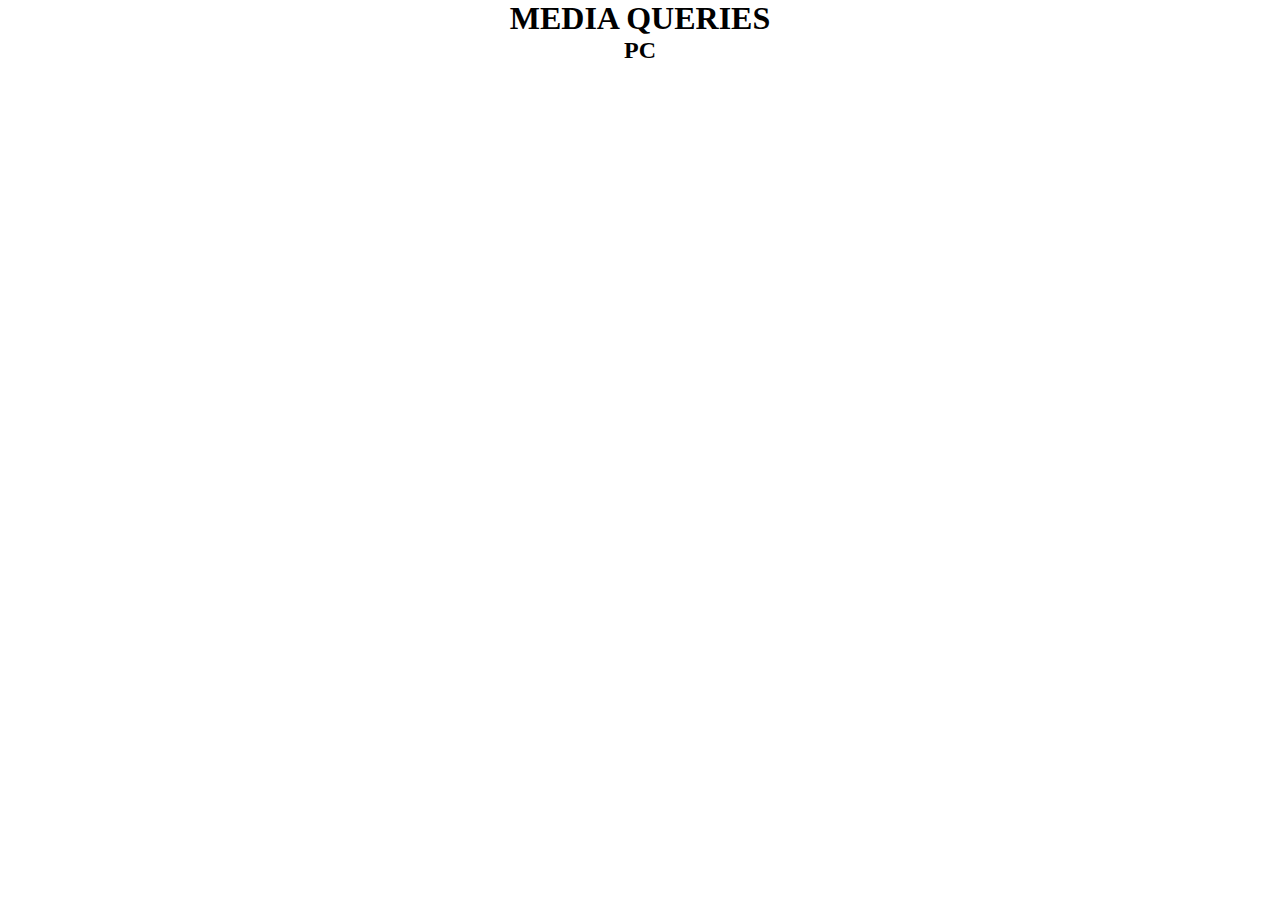
<file: demo_responsive/index.html>
<!DOCTYPE html>
<html lang="en">
    <head>
        <meta charset="UTF-8">
        <meta http-equiv="X-UA-Compatible" content="IE=edge">
        <meta name="viewport" content="width=device-width, initial-scale=1.0">
        <title>Responsive</title>

        <style>

            *{
                padding: 0;
                margin: 0;
                box-sizing: border-box;

                
            }
            
            h1{
                text-align: center;
            }

            h2 {
                text-align: center;
            }

            .pc,
            .tablet,
            .mobile {
                /* display: block; */
                display: none;
            
            }

            @media(min-width: 1024px) {
                .pc
                {
                    display: block;
                }
            }

            @media(min-width: 740px) and (max-width: 1023px) {
                .tablet
                {
                    display: block;
                }
            }

            @media(max-width: 739px) {
                .mobile
                {
                    display: block;
                }
            }

        </style>

    </head>
    <body>
        <div>
            <h1>MEDIA QUERIES</h1>
           
            <h2 class="pc">PC</h2>
            <h2 class="tablet">TABLET</h2>
            <h2 class="mobile">MOBILE</h2>
        </div>
    </body>
</html>
</file>
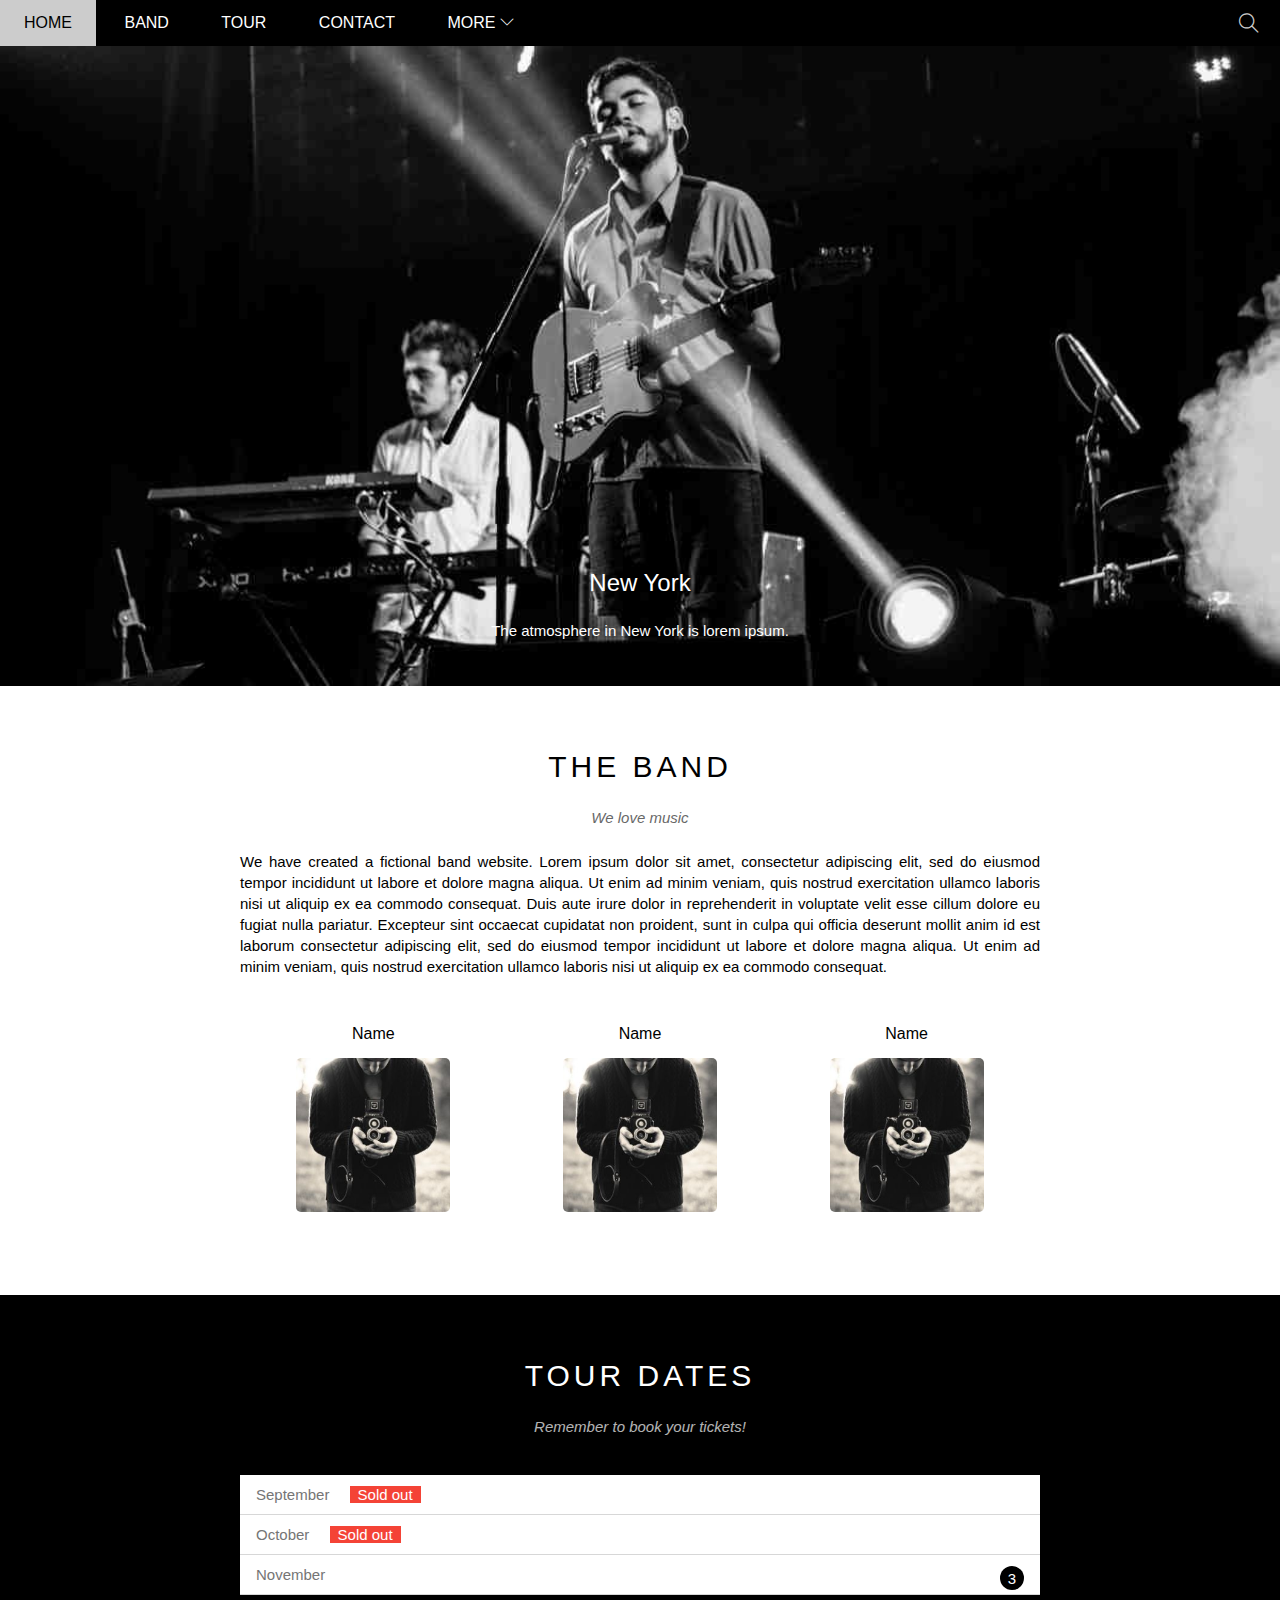
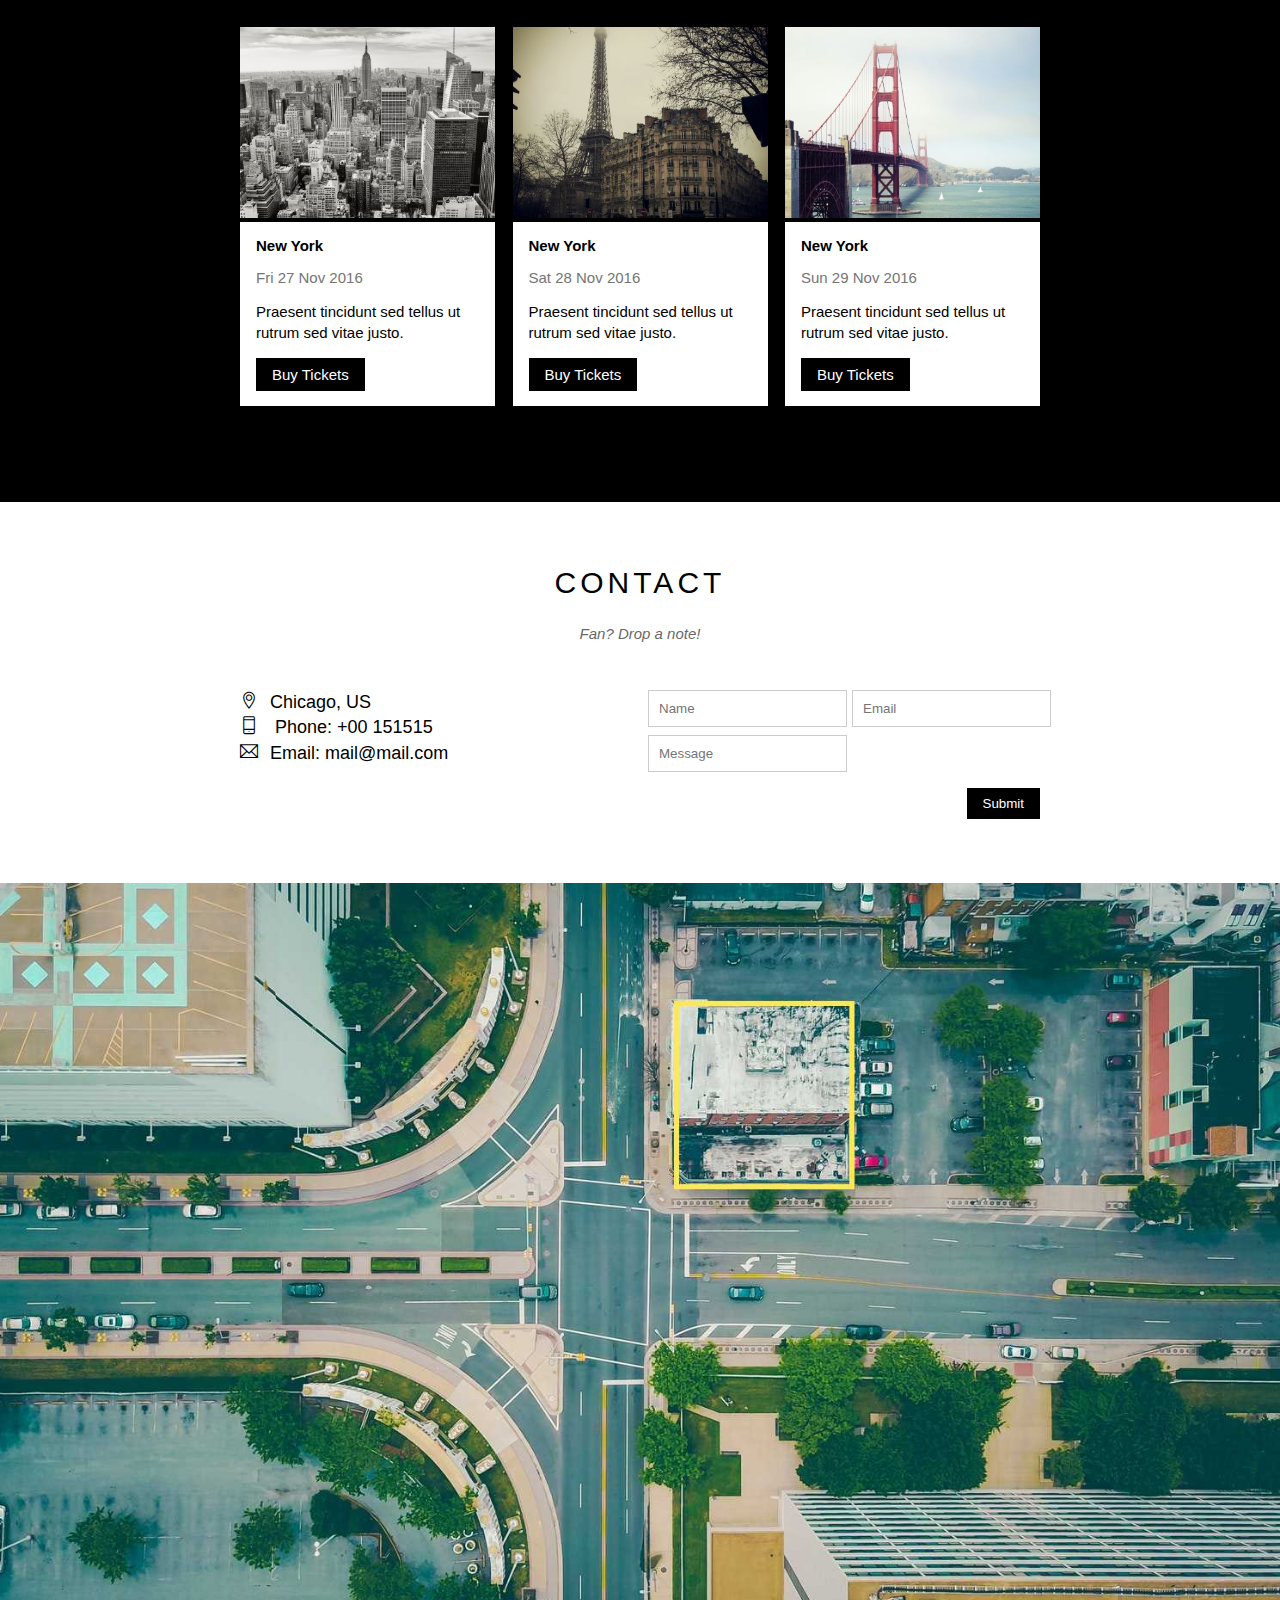
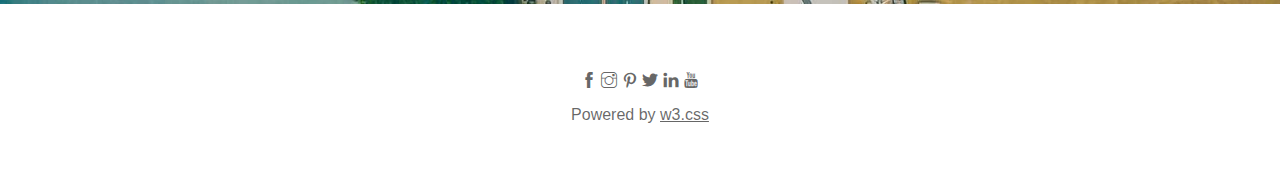
<file: proj_band/index.html>
<!DOCTYPE html>
<html lang="en">
    <head>
        <meta charset="UTF-8">
        <meta http-equiv="X-UA-Compatible" content="IE=edge">
        <meta name="viewport" content="width=device-width, initial-scale=1.0">
        <title>BAND</title>
        <link rel="stylesheet" href="/proj_band/assets/css/style.css">
        <link rel="stylesheet" href="/proj_band/assets/css/responsive.css">
        <link rel="stylesheet" href="/proj_band/assets/fonts/themify-icons-font/themify-icons/themify-icons.css">
    </head>

    <body>
        <div id="main">

            <div id="header">
                <ul id="nav">
                    <li><a href="">Home</a></li>
                    <li><a href="">Band</a></li>
                    <li><a href="">Tour</a></li>
                    <li><a href="">Contact</a></li>
                    <li>
                        <a href="">
                            More
                            <i class="nav-arrow-down ti-angle-down"></i>
                        </a>

                        <ul class="subnav">
                            <li><a href="">Merchandise</a></li>
                            <li><a href="">Extras</a></li>
                            <li><a href="">Media</a></li>

                        </ul>
                    </li>
                </ul>

                <div class="search-btn">
                    <i class="search-icon ti-search"></i>
                </div>

               
                <div id="mobile-menu" class="mobile-menu-btn">
                    <ti class="menu-icon ti-menu"></ti>
                </div>
            </div>

            <div id="slider">
                <div class="text-content">
                    <h2 class="text-heading">
                        New York
                    </h2>
                    <div class="text-description">
                        The atmosphere in New York is lorem ipsum.
                    </div>
                </div>
                
            </div>

           <div id="content">
                <div class="content-section">
                    <h2 class="section-heading">THE BAND</h2>
                    <p class="section-sub-heading">We love music</p>
                    <p class="about-text">
                        We have created a fictional band website. Lorem ipsum dolor sit amet, consectetur adipiscing elit, sed do eiusmod tempor incididunt ut labore et dolore magna aliqua. Ut enim ad minim veniam, quis nostrud exercitation ullamco laboris nisi ut aliquip ex ea commodo consequat. Duis aute irure dolor in reprehenderit in voluptate velit esse cillum dolore eu fugiat nulla pariatur. Excepteur sint occaecat cupidatat non proident, sunt in culpa qui officia deserunt mollit anim id est laborum consectetur adipiscing elit, sed do eiusmod tempor incididunt ut labore et dolore magna aliqua. Ut enim ad minim veniam, quis nostrud exercitation ullamco laboris nisi ut aliquip ex ea commodo consequat.
                    </p>
                    <div class="members-list">
                        <div class="members-item">
                            <p class="member-name">Name</p>
                            <img class="member-img" src="/proj_band/assets/img/bandmember.jpg" alt="#">
                        </div>
                        <div class="members-item">
                            <p class="member-name">Name</p>
                            <img class="member-img" src="/proj_band/assets/img/bandmember.jpg" alt="#">
                        </div>
                        <div class="members-item">
                            <p class="member-name">Name</p>
                            <img class="member-img" src="/proj_band/assets/img/bandmember.jpg" alt="#">
                        </div>
                    </div>
                </div>

                <div class="tour-section">
                    <div class="content-section">
                        <h2 class="section-heading text-white">TOUR DATES</h2>
                        <p class="section-sub-heading text-white">Remember to book your tickets!</p>
                        <ul class="tickets-list">
                            <li>September <span class="sold-out">Sold out</span></li>
                            <li>October <span class="sold-out">Sold out</span></li>
                            <li>November <span class="quantity">3</span></li>
                        </ul>
                        <div class="places-list">
                            <div class="place-item">
                                <img src="/proj_band/assets/img/New_York.jpg" alt="#" class="place-img">
                                <div class="place-body">
                                    <h3 class="place-heading">New York</h3>
                                    <p class="place-time">Fri 27 Nov 2016</p>
                                    <p class="place-description">Praesent tincidunt sed tellus ut rutrum sed vitae justo.</p>
                                    <a href="#" class="btn">Buy Tickets</a>
                                </div>
                            </div>
                            <div class="place-item">
                                <img src="/proj_band/assets/img/paris.jpg" alt="#" class="place-img">
                                <div class="place-body">
                                    <h3 class="place-heading">New York</h3>
                                    <p class="place-time">Sat 28 Nov 2016</p>
                                    <p class="place-description">Praesent tincidunt sed tellus ut rutrum sed vitae justo.</p>
                                    <a href="#" class="btn">Buy Tickets</a>
                                </div>
                            </div>
                            <div class="place-item">
                                <img src="/proj_band/assets/img/sanfran.jpg" alt="#" class="place-img">
                                <div class="place-body">
                                    <h3 class="place-heading">New York</h3>
                                    <p class="place-time">Sun 29 Nov 2016</p>
                                    <p class="place-description">Praesent tincidunt sed tellus ut rutrum sed vitae justo.</p>
                                    <a href="#" class="btn">Buy Tickets</a>
                                </div>
                            </div>
                        </div>
                    </div>
                </div>
                
                <div class="content-section">
                    <h2 class="section-heading">CONTACT</h2>
                    <p class="section-sub-heading">Fan? Drop a note!</p>

                    <div class="row contact-content">
                        <div class="col col-half contact-info">
                            <p><i class="ti-location-pin"></i>Chicago, US</p>
                            <p><i class="ti-mobile"></i> Phone: +00 151515</p>
                            <p><i class="ti-email"></i>Email: mail@mail.com</p>
                        </div>
                        <div class="col col-half contact-form">
                            <form action="">
                                <div class="row">
                                   <div class="col col-half">
                                    <input type="text" placeholder="Name" required class="form-control">
                                   </div>

                                   <div class="col col-half">
                                    <input type="email" placeholder="Email" required class="form-control">
                                   </div>
                                   
                                   <div class="clear"></div>
                                </div>
                                <div class="row mt-8">
                                    <div class="col col-full">
                                        <input type="text" placeholder="Message" class="form-control">
                                    </div>
                                </div>
                                <input class="btn mt-16" type="submit" name="SEND">
                            </form>
                        </div>
                    </div>
                </div>

                <div class="map-section">
                    <img src="/proj_band/assets/img/map.jpg" alt="#">
                </div>
           </div>

           <div class="model">
                <div class="model-container">
                    <div class="model-close">
                        <i class="ti-close"></i>
                    </div>
                    <header class="model-header">
                        <i class="model-header-icon ti-bag"></i>
                        Tickets
                    </header>

                    <div class="model-body">
                        <label for="quantity" class="model-label">
                            <i class="ti-shopping-cart"></i>
                            Tickets, $15 per person
                        </label>
                        <input type="text" id="quantity" class="model-input" placeholder="How many?">
                        <label for="email" class="model-label">
                            <i class="ti-user"></i>
                            Send To
                        </label>
                        <input type="text" id="email" class="model-input" placeholder="Enter mail">
                        <button id="buy-ticket">
                            Pay <i class="ti-check"></i>
                        </button>
                    </div>

                    <div class="model-footer">
                        <p class="model-help">
                            Need 
                            <a href="">help?</a>
                        </p>
                    </div>
                </div>
               
           </div>

            
            <div id="footer">
                <div class="socials-list">
                    <a href=""><i class="ti-facebook"></i></a>
                    <a href=""><i class="ti-instagram"></i></a>
                    <a href=""><i class="ti-pinterest"></i></a>
                    <a href=""><i class="ti-twitter-alt"></i></a>
                    <a href=""><i class="ti-linkedin"></i></a>
                    <a href=""><i class="ti-youtube"></i></a>
                </div>
                <p class="copy-right">Powered by <a href="">w3.css</a></p>
            </div>

        </div>

        <script>
            var header = document.getElementById('header')
            var mobileMenu = document.getElementById('mobile-menu')
            
            mobileMenu.onclick = function() {
                var isClosed = header.clientHeight === 46
                if(isClosed) {
                    header.style.clientHeight = 'auto'
                }
                else {
                    header.style.clientHeight = null
                }
            }
        </script>

    </body>
</html>
</file>
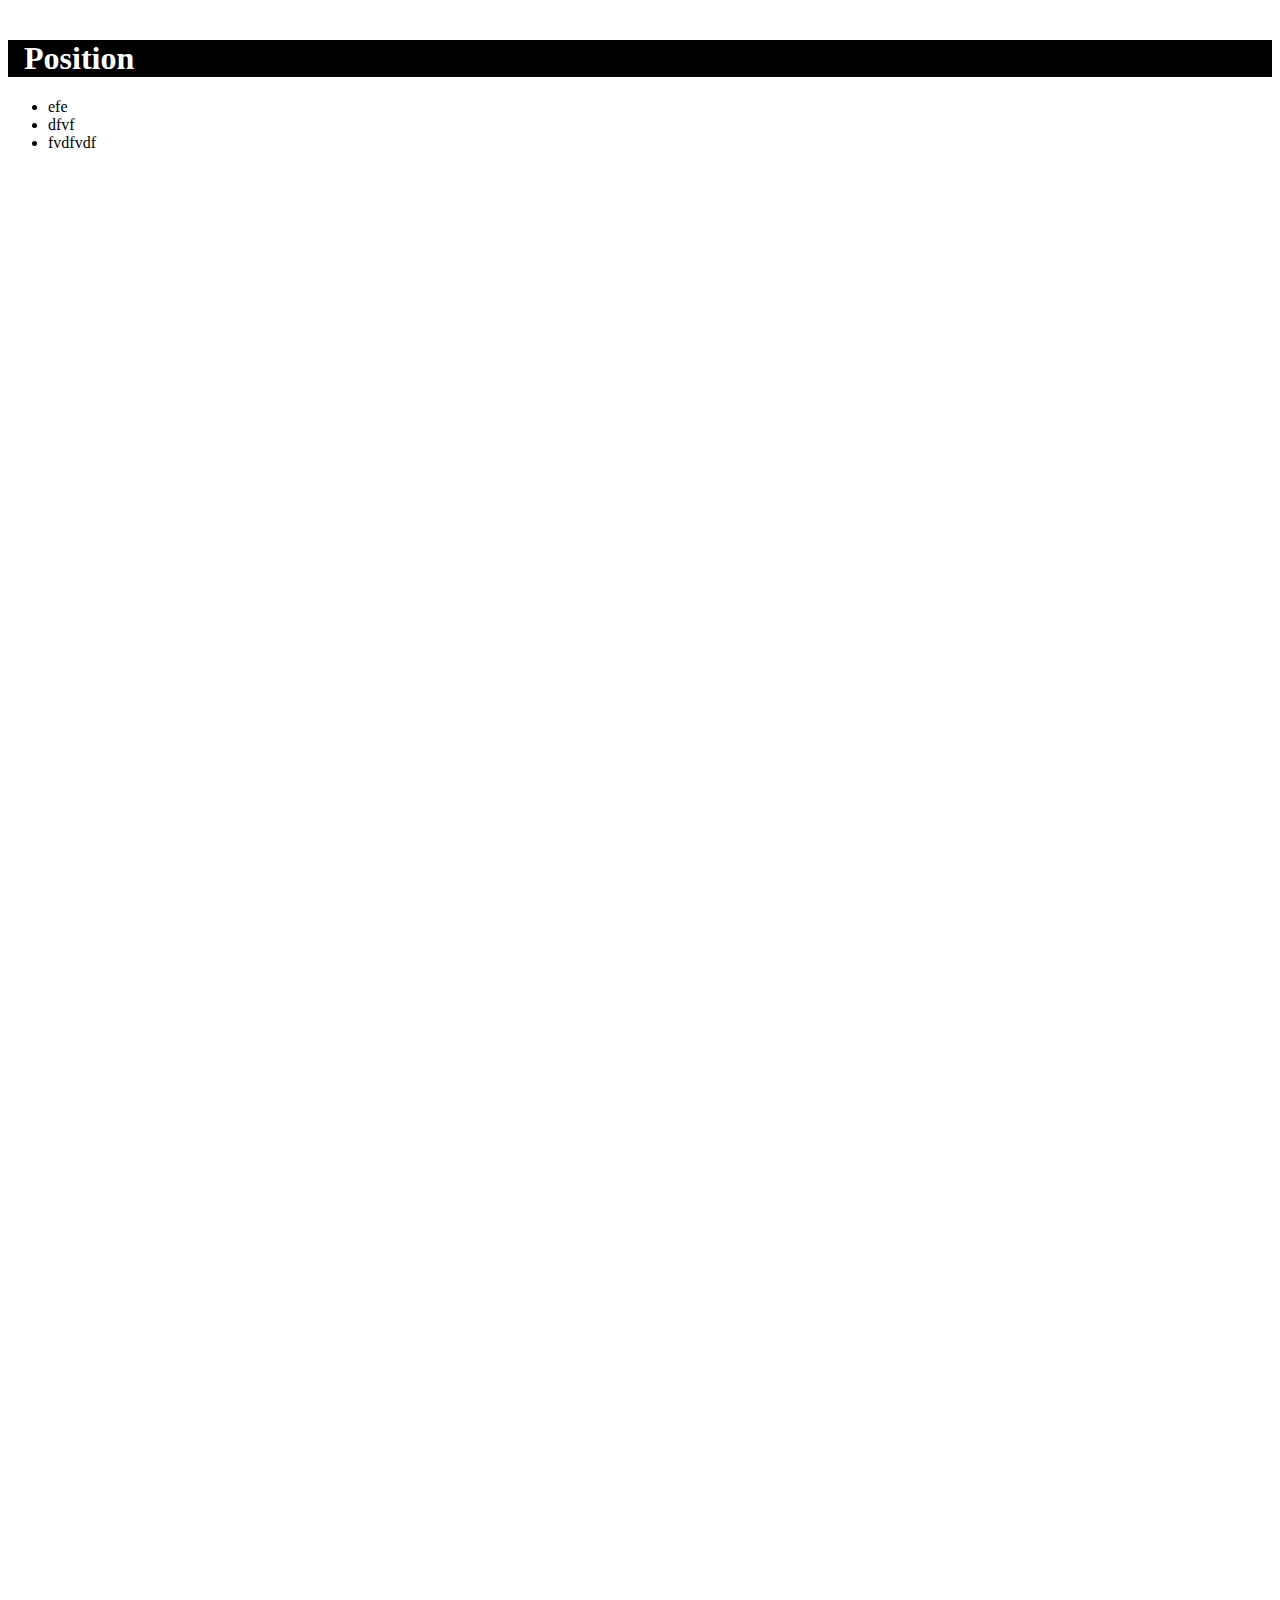
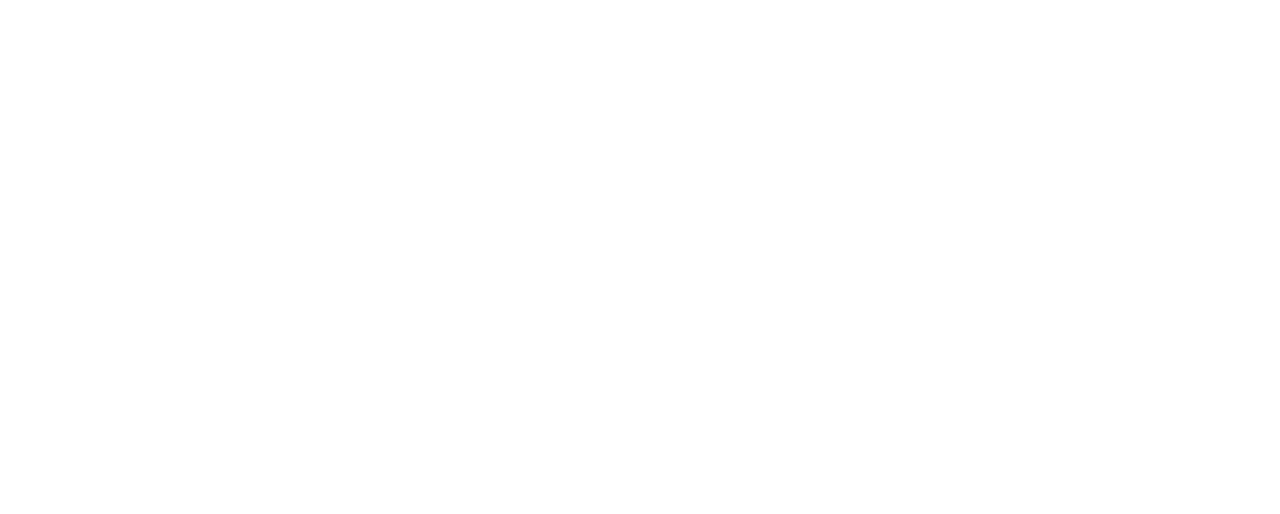
<file: f8_shop/learn_css/index.html>
<!DOCTYPE html>
<html>
    <head>
        <title>Shop</title>
        <meta charset="utf-8">
        <link rel="stylesheet" href="main.css">
        <!-- <link rel="stylesheet" href="main.css"> cách External -->

        <!-- <style> cách Internal
            h1 {
                color: red;
                font-size: 100px;
            }
        </style> -->
    </head>

    <body>
        <h1>Position</h1>

        <ul>
            <li>efe</li>
            <li>dfvf</li>
            <li>fvdfvdf</li>
        </ul>
    </body>
</html>
</file>
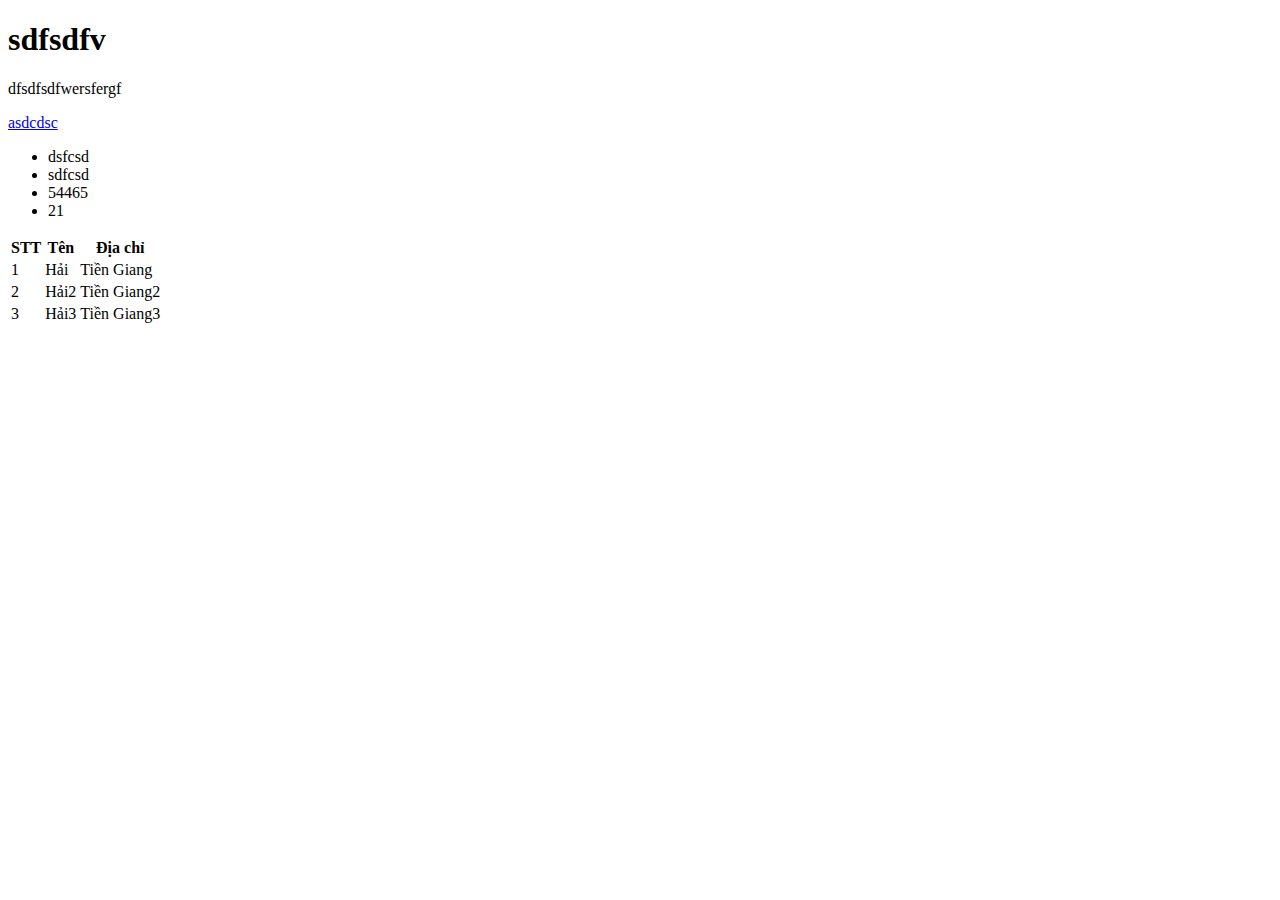
<file: f8_shop/learn_html/index.html>
<!DOCTYPE html>

<html>
    
    <head>
        <title>Shop</title>
        <meta charset="utf-8">
    </head>

    <body>
        <h1 title="tiêu đề">sdfsdfv</h1>
        <p>dfsdfsdfwersfergf</p>
        <!-- <img src="https://scontent.fsgn3-1.fna.fbcdn.net/v/t39.30808-6/351125049_1217479118943951_8346747874413457216_n.jpg?_nc_cat=111&ccb=1-7&_nc_sid=8bfeb9&_nc_ohc=HqkWz5nY_gMAX8dXJoT&_nc_ht=scontent.fsgn3-1.fna&oh=00_AfBUwprxy-YJczkpCK2ceyIJfr-e8ymjGJSihCjOZpXEwA&oe=6480134A" alt="sadsfwefwef"> -->
        <a target="_blank" href="https://portal.ctdb.hcmus.edu.vn/sinh-vien/ket-qua-hoc-phan">asdcdsc</a>
        <ul>
            <li>dsfcsd</li>
            <li>sdfcsd</li>
            <li>54465</li>
            <li>21</li>
        </ul>

        <table>
            <thead>
                <th>STT</th>
                <th>Tên</th>
                <th>Địa chỉ</th>
            </thead>

            <tbody>
                <tr>
                    <td>1</td>
                    <td>Hải</td>
                    <td>Tiền Giang</td>
                </tr>

                <tr>
                    <td>2</td>
                    <td>Hải2</td>
                    <td>Tiền Giang2</td>
                </tr>

                <tr>
                    <td>3</td>
                    <td>Hải3</td>
                    <td>Tiền Giang3</td>
                </tr>
            </tbody>
        </table>
    </body>

</html>
</file>
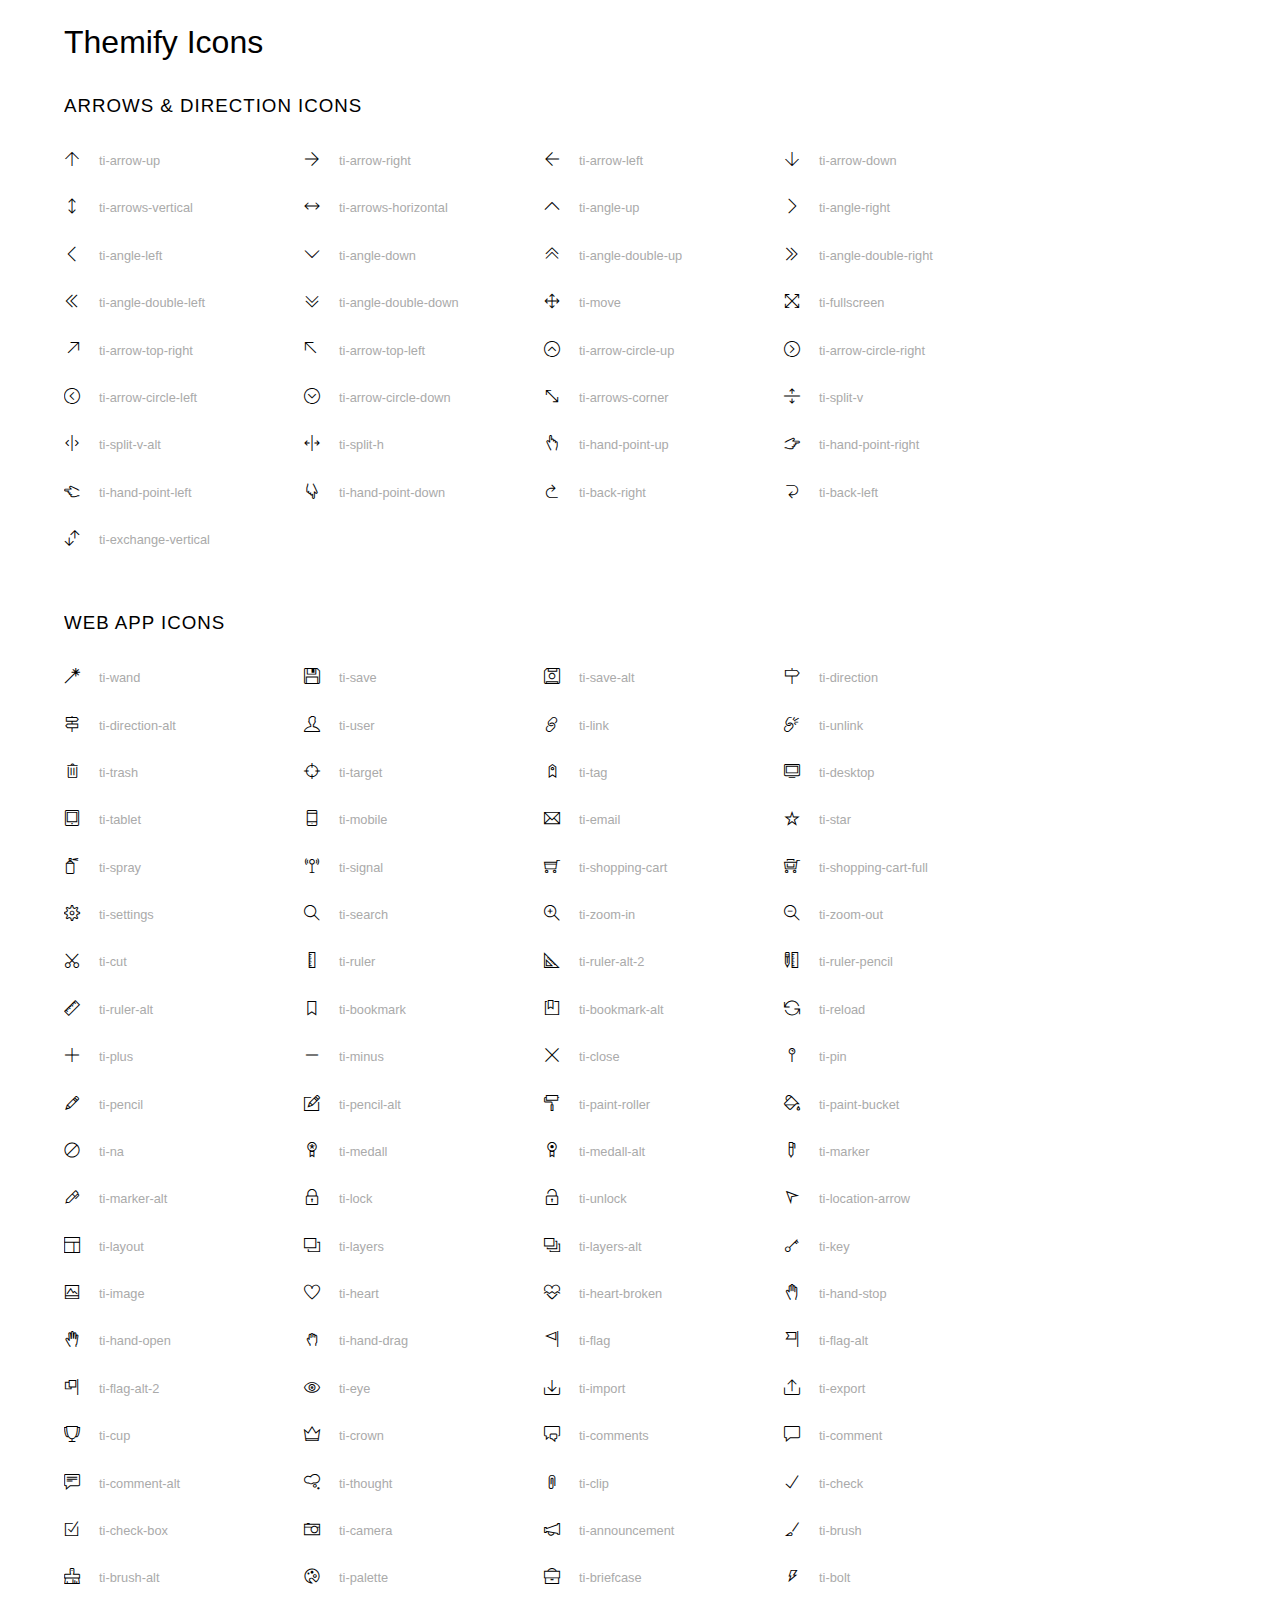
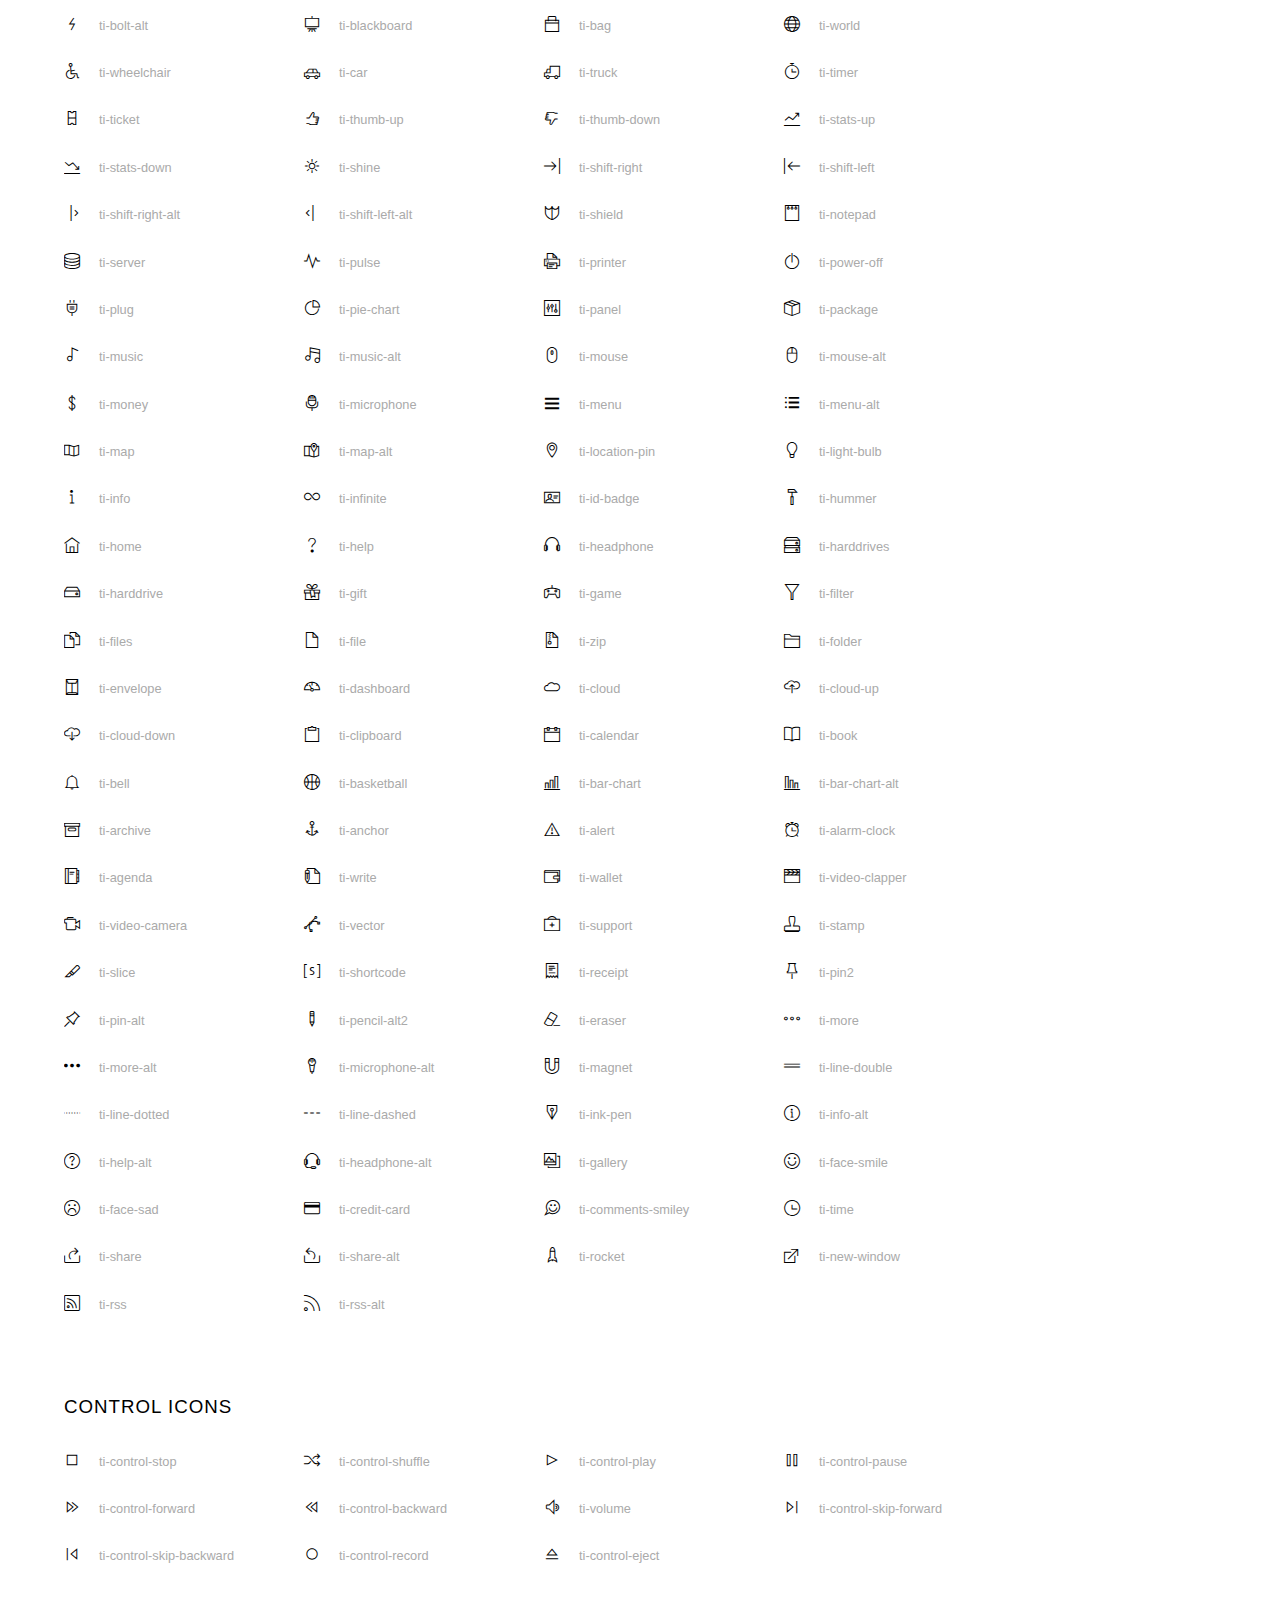
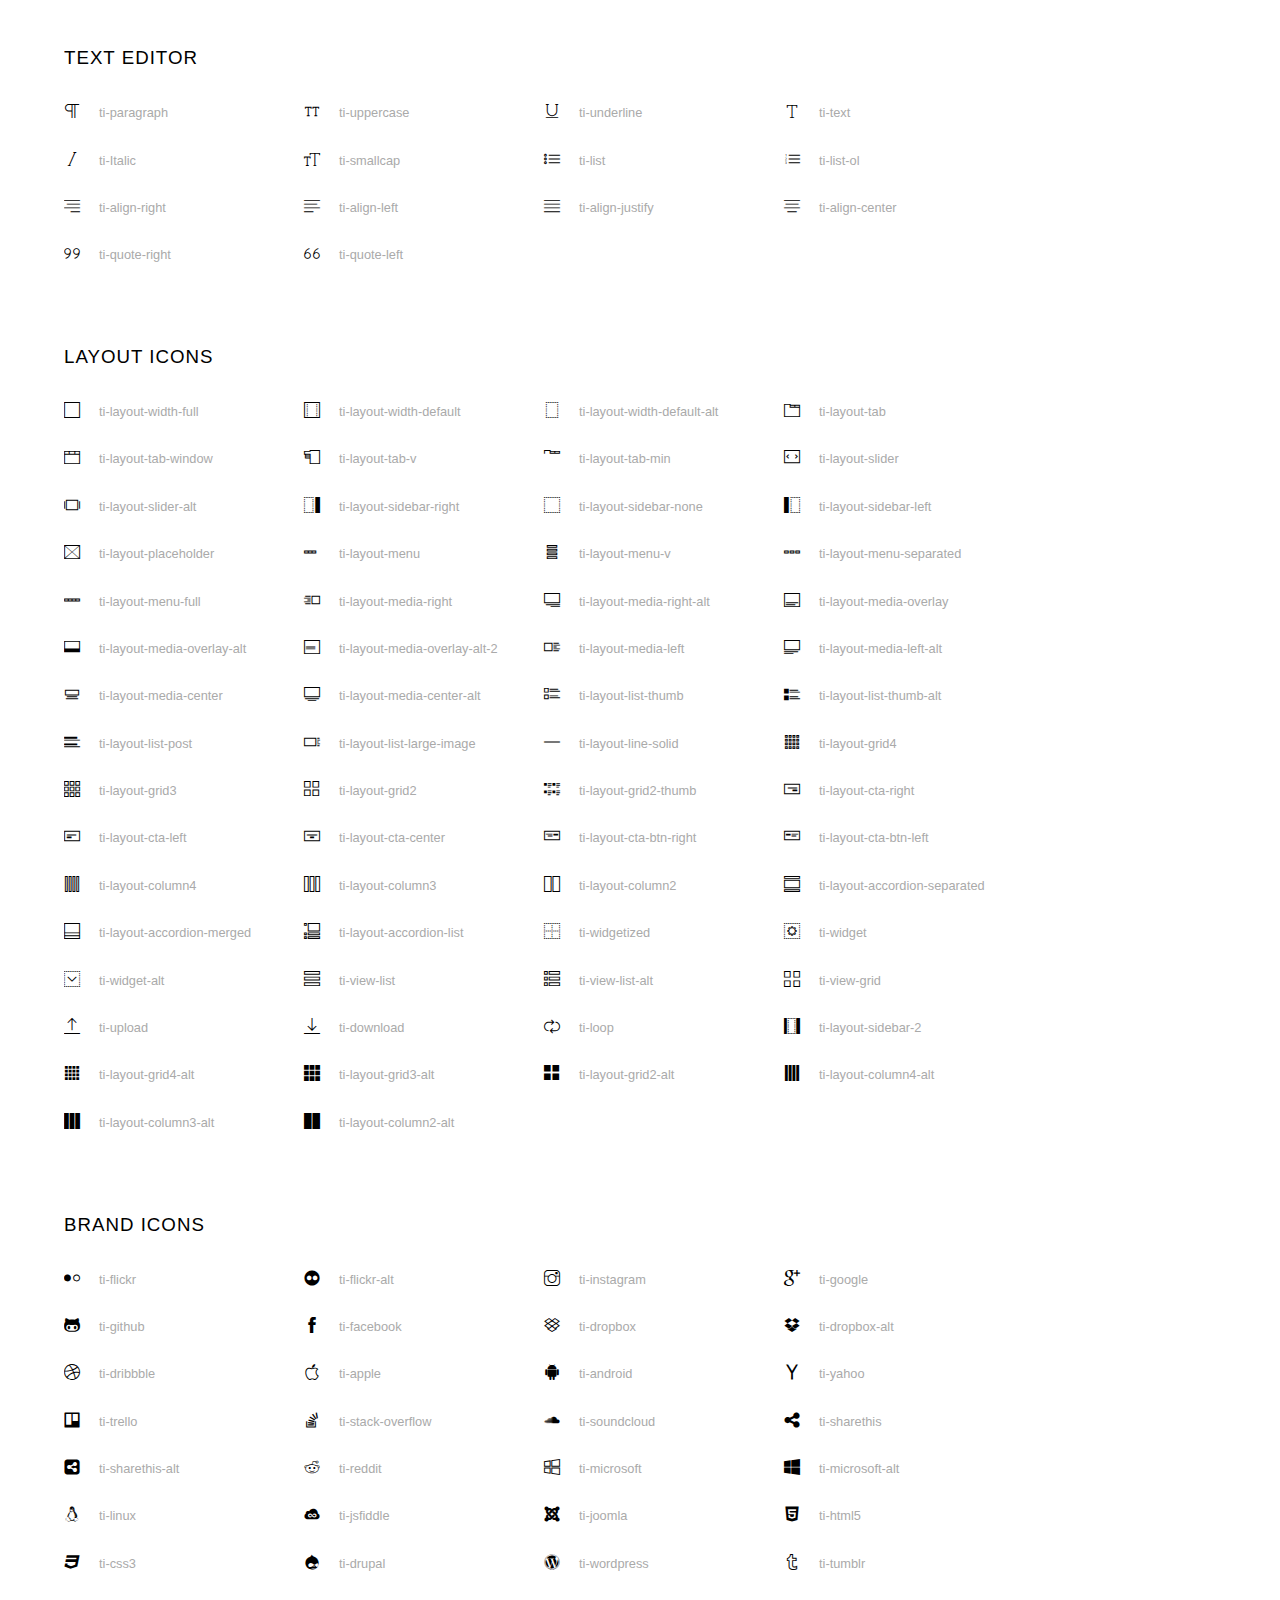
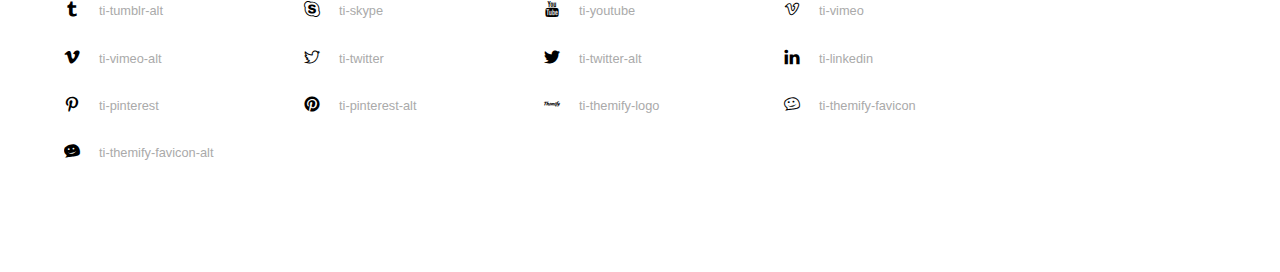
<file: proj_band/assets/fonts/themify-icons-font/themify-icons/index.html>
<!doctype html>
<html>
<head>
	<meta charset="utf-8">
	<title>Themify Icon Font</title>
	<meta name="viewport" content="width=device-width">
	<link rel="stylesheet" href="demo-files/demo.css">
	<link rel="stylesheet" href="themify-icons.css">
	<!--[if lt IE 8]><!-->
	<link rel="stylesheet" href="ie7/ie7.css">
	<!--<![endif]-->
</head>
<body>
	<h1>Themify Icons</h1>

	<div class="icon-section">

		<div class="icon-section">
			<h3>Arrows &amp; Direction Icons </h3>

			<div class="icon-container">
				<span class="ti-arrow-up"></span><span class="icon-name"> ti-arrow-up</span>
			</div>
			<div class="icon-container">
				<span class="ti-arrow-right"></span><span class="icon-name"> ti-arrow-right</span>
			</div>
			<div class="icon-container">
				<span class="ti-arrow-left"></span><span class="icon-name"> ti-arrow-left</span>
			</div>
			<div class="icon-container">
				<span class="ti-arrow-down"></span><span class="icon-name"> ti-arrow-down</span>
			</div>
			<div class="icon-container">
				<span class="ti-arrows-vertical"></span><span class="icon-name"> ti-arrows-vertical</span>
			</div>
			<div class="icon-container">
				<span class="ti-arrows-horizontal"></span><span class="icon-name"> ti-arrows-horizontal</span>
			</div>
			<div class="icon-container">
				<span class="ti-angle-up"></span><span class="icon-name"> ti-angle-up</span>
			</div>
			<div class="icon-container">
				<span class="ti-angle-right"></span><span class="icon-name"> ti-angle-right</span>
			</div>
			<div class="icon-container">
				<span class="ti-angle-left"></span><span class="icon-name"> ti-angle-left</span>
			</div>
			<div class="icon-container">
				<span class="ti-angle-down"></span><span class="icon-name"> ti-angle-down</span>
			</div>	
			<div class="icon-container">
				<span class="ti-angle-double-up"></span><span class="icon-name"> ti-angle-double-up</span>
			</div>
			<div class="icon-container">
				<span class="ti-angle-double-right"></span><span class="icon-name"> ti-angle-double-right</span>
			</div>
			<div class="icon-container">
				<span class="ti-angle-double-left"></span><span class="icon-name"> ti-angle-double-left</span>
			</div>
			<div class="icon-container">
				<span class="ti-angle-double-down"></span><span class="icon-name"> ti-angle-double-down</span>
			</div>					
			<div class="icon-container">
				<span class="ti-move"></span><span class="icon-name"> ti-move</span>
			</div>
			<div class="icon-container">
				<span class="ti-fullscreen"></span><span class="icon-name"> ti-fullscreen</span>
			</div>
			<div class="icon-container">
				<span class="ti-arrow-top-right"></span><span class="icon-name"> ti-arrow-top-right</span>
			</div>
			<div class="icon-container">
				<span class="ti-arrow-top-left"></span><span class="icon-name"> ti-arrow-top-left</span>
			</div>
			<div class="icon-container">
				<span class="ti-arrow-circle-up"></span><span class="icon-name"> ti-arrow-circle-up</span>
			</div>
			<div class="icon-container">
				<span class="ti-arrow-circle-right"></span><span class="icon-name"> ti-arrow-circle-right</span>
			</div>
			<div class="icon-container">
				<span class="ti-arrow-circle-left"></span><span class="icon-name"> ti-arrow-circle-left</span>
			</div>
			<div class="icon-container">
				<span class="ti-arrow-circle-down"></span><span class="icon-name"> ti-arrow-circle-down</span>
			</div>
			<div class="icon-container">
				<span class="ti-arrows-corner"></span><span class="icon-name"> ti-arrows-corner</span>
			</div>
			<div class="icon-container">
				<span class="ti-split-v"></span><span class="icon-name"> ti-split-v</span>
			</div>

			<div class="icon-container">
				<span class="ti-split-v-alt"></span><span class="icon-name"> ti-split-v-alt</span>
			</div>
			<div class="icon-container">
				<span class="ti-split-h"></span><span class="icon-name"> ti-split-h</span>
			</div>
			<div class="icon-container">
				<span class="ti-hand-point-up"></span><span class="icon-name"> ti-hand-point-up</span>
			</div>
			<div class="icon-container">
				<span class="ti-hand-point-right"></span><span class="icon-name"> ti-hand-point-right</span>
			</div>
			<div class="icon-container">
				<span class="ti-hand-point-left"></span><span class="icon-name"> ti-hand-point-left</span>
			</div>
			<div class="icon-container">
				<span class="ti-hand-point-down"></span><span class="icon-name"> ti-hand-point-down</span>
			</div>
			<div class="icon-container">
				<span class="ti-back-right"></span><span class="icon-name"> ti-back-right</span>
			</div>
			<div class="icon-container">
				<span class="ti-back-left"></span><span class="icon-name"> ti-back-left</span>
			</div>
			<div class="icon-container">
				<span class="ti-exchange-vertical"></span><span class="icon-name"> ti-exchange-vertical</span>
			</div>

		</div> <!-- Arrows Icons -->



		<h3>Web App Icons</h3>
		
		<div class="icon-section">

			<div class="icon-container">
				<span class="ti-wand"></span><span class="icon-name"> ti-wand</span>
			</div>
			<div class="icon-container">
				<span class="ti-save"></span><span class="icon-name"> ti-save</span>
			</div>
			<div class="icon-container">
				<span class="ti-save-alt"></span><span class="icon-name"> ti-save-alt</span>
			</div>

			<div class="icon-container">
				<span class="ti-direction"></span><span class="icon-name"> ti-direction</span>
			</div>
			<div class="icon-container">
				<span class="ti-direction-alt"></span><span class="icon-name"> ti-direction-alt</span>
			</div>
			<div class="icon-container">
				<span class="ti-user"></span><span class="icon-name"> ti-user</span>
			</div>
			<div class="icon-container">
				<span class="ti-link"></span><span class="icon-name"> ti-link</span>
			</div>
			<div class="icon-container">
				<span class="ti-unlink"></span><span class="icon-name"> ti-unlink</span>
			</div>
			<div class="icon-container">
				<span class="ti-trash"></span><span class="icon-name"> ti-trash</span>
			</div>
			<div class="icon-container">
				<span class="ti-target"></span><span class="icon-name"> ti-target</span>
			</div>
			<div class="icon-container">
				<span class="ti-tag"></span><span class="icon-name"> ti-tag</span>
			</div>
			<div class="icon-container">
				<span class="ti-desktop"></span><span class="icon-name"> ti-desktop</span>
			</div>
			<div class="icon-container">
				<span class="ti-tablet"></span><span class="icon-name"> ti-tablet</span>
			</div>
			<div class="icon-container">
				<span class="ti-mobile"></span><span class="icon-name"> ti-mobile</span>
			</div>
			<div class="icon-container">
				<span class="ti-email"></span><span class="icon-name"> ti-email</span>
			</div>	
			<div class="icon-container">
				<span class="ti-star"></span><span class="icon-name"> ti-star</span>
			</div>
			<div class="icon-container">
				<span class="ti-spray"></span><span class="icon-name"> ti-spray</span>
			</div>
			<div class="icon-container">
				<span class="ti-signal"></span><span class="icon-name"> ti-signal</span>
			</div>
			<div class="icon-container">
				<span class="ti-shopping-cart"></span><span class="icon-name"> ti-shopping-cart</span>
			</div>
			<div class="icon-container">
				<span class="ti-shopping-cart-full"></span><span class="icon-name"> ti-shopping-cart-full</span>
			</div>
			<div class="icon-container">
				<span class="ti-settings"></span><span class="icon-name"> ti-settings</span>
			</div>
			<div class="icon-container">
				<span class="ti-search"></span><span class="icon-name"> ti-search</span>
			</div>
			<div class="icon-container">
				<span class="ti-zoom-in"></span><span class="icon-name"> ti-zoom-in</span>
			</div>
			<div class="icon-container">
				<span class="ti-zoom-out"></span><span class="icon-name"> ti-zoom-out</span>
			</div>
			<div class="icon-container">
				<span class="ti-cut"></span><span class="icon-name"> ti-cut</span>
			</div>
			<div class="icon-container">
				<span class="ti-ruler"></span><span class="icon-name"> ti-ruler</span>
			</div>
			<div class="icon-container">
				<span class="ti-ruler-alt-2"></span><span class="icon-name"> ti-ruler-alt-2</span>
			</div>			
			<div class="icon-container">
				<span class="ti-ruler-pencil"></span><span class="icon-name"> ti-ruler-pencil</span>
			</div>
			<div class="icon-container">
				<span class="ti-ruler-alt"></span><span class="icon-name"> ti-ruler-alt</span>
			</div>
			<div class="icon-container">
				<span class="ti-bookmark"></span><span class="icon-name"> ti-bookmark</span>
			</div>
			<div class="icon-container">
				<span class="ti-bookmark-alt"></span><span class="icon-name"> ti-bookmark-alt</span>
			</div>
			<div class="icon-container">
				<span class="ti-reload"></span><span class="icon-name"> ti-reload</span>
			</div>
			<div class="icon-container">
				<span class="ti-plus"></span><span class="icon-name"> ti-plus</span>
			</div>
			<div class="icon-container">
				<span class="ti-minus"></span><span class="icon-name"> ti-minus</span>
			</div>
			<div class="icon-container">
				<span class="ti-close"></span><span class="icon-name"> ti-close</span>
			</div>			
			<div class="icon-container">
				<span class="ti-pin"></span><span class="icon-name"> ti-pin</span>
			</div>
			<div class="icon-container">
				<span class="ti-pencil"></span><span class="icon-name"> ti-pencil</span>
			</div>
					
		  	<div class="icon-container">
				<span class="ti-pencil-alt"></span><span class="icon-name"> ti-pencil-alt</span>
			</div>
			<div class="icon-container">
				<span class="ti-paint-roller"></span><span class="icon-name"> ti-paint-roller</span>
			</div>
			<div class="icon-container">
				<span class="ti-paint-bucket"></span><span class="icon-name"> ti-paint-bucket</span>
			</div>
			<div class="icon-container">
				<span class="ti-na"></span><span class="icon-name"> ti-na</span>
			</div>
			<div class="icon-container">
				<span class="ti-medall"></span><span class="icon-name"> ti-medall</span>
			</div>
			<div class="icon-container">
				<span class="ti-medall-alt"></span><span class="icon-name"> ti-medall-alt</span>
			</div>
			<div class="icon-container">
				<span class="ti-marker"></span><span class="icon-name"> ti-marker</span>
			</div>
			<div class="icon-container">
				<span class="ti-marker-alt"></span><span class="icon-name"> ti-marker-alt</span>
			</div>

			<div class="icon-container">
				<span class="ti-lock"></span><span class="icon-name"> ti-lock</span>
			</div>
			<div class="icon-container">
				<span class="ti-unlock"></span><span class="icon-name"> ti-unlock</span>
			</div>
			<div class="icon-container">
				<span class="ti-location-arrow"></span><span class="icon-name"> ti-location-arrow</span>
			</div>
			<div class="icon-container">
				<span class="ti-layout"></span><span class="icon-name"> ti-layout</span>
			</div>
			<div class="icon-container">
				<span class="ti-layers"></span><span class="icon-name"> ti-layers</span>
			</div>
			<div class="icon-container">
				<span class="ti-layers-alt"></span><span class="icon-name"> ti-layers-alt</span>
			</div>
			<div class="icon-container">
				<span class="ti-key"></span><span class="icon-name"> ti-key</span>
			</div>
			<div class="icon-container">
				<span class="ti-image"></span><span class="icon-name"> ti-image</span>
			</div>
			<div class="icon-container">
				<span class="ti-heart"></span><span class="icon-name"> ti-heart</span>
			</div>
			<div class="icon-container">
				<span class="ti-heart-broken"></span><span class="icon-name"> ti-heart-broken</span>
			</div>
			<div class="icon-container">
				<span class="ti-hand-stop"></span><span class="icon-name"> ti-hand-stop</span>
			</div>
			<div class="icon-container">
				<span class="ti-hand-open"></span><span class="icon-name"> ti-hand-open</span>
			</div>
			<div class="icon-container">
				<span class="ti-hand-drag"></span><span class="icon-name"> ti-hand-drag</span>
			</div>
			<div class="icon-container">
				<span class="ti-flag"></span><span class="icon-name"> ti-flag</span>
			</div>
			<div class="icon-container">
				<span class="ti-flag-alt"></span><span class="icon-name"> ti-flag-alt</span>
			</div>
			<div class="icon-container">
				<span class="ti-flag-alt-2"></span><span class="icon-name"> ti-flag-alt-2</span>
			</div>
			<div class="icon-container">
				<span class="ti-eye"></span><span class="icon-name"> ti-eye</span>
			</div>
			<div class="icon-container">
				<span class="ti-import"></span><span class="icon-name"> ti-import</span>
			</div>			
			<div class="icon-container">
				<span class="ti-export"></span><span class="icon-name"> ti-export</span>
			</div>
			<div class="icon-container">
				<span class="ti-cup"></span><span class="icon-name"> ti-cup</span>
			</div>
			<div class="icon-container">
				<span class="ti-crown"></span><span class="icon-name"> ti-crown</span>
			</div>
			<div class="icon-container">
				<span class="ti-comments"></span><span class="icon-name"> ti-comments</span>
			</div>
			<div class="icon-container">
				<span class="ti-comment"></span><span class="icon-name"> ti-comment</span>
			</div>
			<div class="icon-container">
				<span class="ti-comment-alt"></span><span class="icon-name"> ti-comment-alt</span>
			</div>
			<div class="icon-container">
				<span class="ti-thought"></span><span class="icon-name"> ti-thought</span>
			</div>			
			<div class="icon-container">
				<span class="ti-clip"></span><span class="icon-name"> ti-clip</span>
			</div>

			<div class="icon-container">
				<span class="ti-check"></span><span class="icon-name"> ti-check</span>
			</div>
			<div class="icon-container">
				<span class="ti-check-box"></span><span class="icon-name"> ti-check-box</span>
			</div>
			<div class="icon-container">
				<span class="ti-camera"></span><span class="icon-name"> ti-camera</span>
			</div>
			<div class="icon-container">
				<span class="ti-announcement"></span><span class="icon-name"> ti-announcement</span>
			</div>
			<div class="icon-container">
				<span class="ti-brush"></span><span class="icon-name"> ti-brush</span>
			</div>
			<div class="icon-container">
				<span class="ti-brush-alt"></span><span class="icon-name"> ti-brush-alt</span>
			</div>
			<div class="icon-container">
				<span class="ti-palette"></span><span class="icon-name"> ti-palette</span>
			</div>			
			<div class="icon-container">
				<span class="ti-briefcase"></span><span class="icon-name"> ti-briefcase</span>
			</div>
			<div class="icon-container">
				<span class="ti-bolt"></span><span class="icon-name"> ti-bolt</span>
			</div>
			<div class="icon-container">
				<span class="ti-bolt-alt"></span><span class="icon-name"> ti-bolt-alt</span>
			</div>
			<div class="icon-container">
				<span class="ti-blackboard"></span><span class="icon-name"> ti-blackboard</span>
			</div>
			<div class="icon-container">
				<span class="ti-bag"></span><span class="icon-name"> ti-bag</span>
			</div>
			<div class="icon-container">
				<span class="ti-world"></span><span class="icon-name"> ti-world</span>
			</div>
			<div class="icon-container">
				<span class="ti-wheelchair"></span><span class="icon-name"> ti-wheelchair</span>
			</div>
			<div class="icon-container">
				<span class="ti-car"></span><span class="icon-name"> ti-car</span>
			</div>
			<div class="icon-container">
				<span class="ti-truck"></span><span class="icon-name"> ti-truck</span>
			</div>
			<div class="icon-container">
				<span class="ti-timer"></span><span class="icon-name"> ti-timer</span>
			</div>
			<div class="icon-container">
				<span class="ti-ticket"></span><span class="icon-name"> ti-ticket</span>
			</div>
			<div class="icon-container">
				<span class="ti-thumb-up"></span><span class="icon-name"> ti-thumb-up</span>
			</div>
			<div class="icon-container">
				<span class="ti-thumb-down"></span><span class="icon-name"> ti-thumb-down</span>
			</div>

			<div class="icon-container">
				<span class="ti-stats-up"></span><span class="icon-name"> ti-stats-up</span>
			</div>
			<div class="icon-container">
				<span class="ti-stats-down"></span><span class="icon-name"> ti-stats-down</span>
			</div>
			<div class="icon-container">
				<span class="ti-shine"></span><span class="icon-name"> ti-shine</span>
			</div>
			<div class="icon-container">
				<span class="ti-shift-right"></span><span class="icon-name"> ti-shift-right</span>
			</div>
			<div class="icon-container">
				<span class="ti-shift-left"></span><span class="icon-name"> ti-shift-left</span>
			</div>

			<div class="icon-container">
				<span class="ti-shift-right-alt"></span><span class="icon-name"> ti-shift-right-alt</span>
			</div>
			<div class="icon-container">
				<span class="ti-shift-left-alt"></span><span class="icon-name"> ti-shift-left-alt</span>
			</div>
			<div class="icon-container">
				<span class="ti-shield"></span><span class="icon-name"> ti-shield</span>
			</div>
			<div class="icon-container">
				<span class="ti-notepad"></span><span class="icon-name"> ti-notepad</span>
			</div>
			<div class="icon-container">
				<span class="ti-server"></span><span class="icon-name"> ti-server</span>
			</div>

			<div class="icon-container">
				<span class="ti-pulse"></span><span class="icon-name"> ti-pulse</span>
			</div>
			<div class="icon-container">
				<span class="ti-printer"></span><span class="icon-name"> ti-printer</span>
			</div>
			<div class="icon-container">
				<span class="ti-power-off"></span><span class="icon-name"> ti-power-off</span>
			</div>
			<div class="icon-container">
				<span class="ti-plug"></span><span class="icon-name"> ti-plug</span>
			</div>
			<div class="icon-container">
				<span class="ti-pie-chart"></span><span class="icon-name"> ti-pie-chart</span>
			</div>

			<div class="icon-container">
				<span class="ti-panel"></span><span class="icon-name"> ti-panel</span>
			</div>
			<div class="icon-container">
				<span class="ti-package"></span><span class="icon-name"> ti-package</span>
			</div>
			<div class="icon-container">
				<span class="ti-music"></span><span class="icon-name"> ti-music</span>
			</div>
			<div class="icon-container">
				<span class="ti-music-alt"></span><span class="icon-name"> ti-music-alt</span>
			</div>
			<div class="icon-container">
				<span class="ti-mouse"></span><span class="icon-name"> ti-mouse</span>
			</div>
			<div class="icon-container">
				<span class="ti-mouse-alt"></span><span class="icon-name"> ti-mouse-alt</span>
			</div>
			<div class="icon-container">
				<span class="ti-money"></span><span class="icon-name"> ti-money</span>
			</div>
			<div class="icon-container">
				<span class="ti-microphone"></span><span class="icon-name"> ti-microphone</span>
			</div>
			<div class="icon-container">
				<span class="ti-menu"></span><span class="icon-name"> ti-menu</span>
			</div>
			<div class="icon-container">
				<span class="ti-menu-alt"></span><span class="icon-name"> ti-menu-alt</span>
			</div>
			<div class="icon-container">
				<span class="ti-map"></span><span class="icon-name"> ti-map</span>
			</div>
			<div class="icon-container">
				<span class="ti-map-alt"></span><span class="icon-name"> ti-map-alt</span>
			</div>

			<div class="icon-container">
				<span class="ti-location-pin"></span><span class="icon-name"> ti-location-pin</span>
			</div>

			<div class="icon-container">
				<span class="ti-light-bulb"></span><span class="icon-name"> ti-light-bulb</span>
			</div>
			<div class="icon-container">
				<span class="ti-info"></span><span class="icon-name"> ti-info</span>
			</div>
			<div class="icon-container">
				<span class="ti-infinite"></span><span class="icon-name"> ti-infinite</span>
			</div>
			<div class="icon-container">
				<span class="ti-id-badge"></span><span class="icon-name"> ti-id-badge</span>
			</div>
			<div class="icon-container">
				<span class="ti-hummer"></span><span class="icon-name"> ti-hummer</span>
			</div>
			<div class="icon-container">
				<span class="ti-home"></span><span class="icon-name"> ti-home</span>
			</div>
			<div class="icon-container">
				<span class="ti-help"></span><span class="icon-name"> ti-help</span>
			</div>
			<div class="icon-container">
				<span class="ti-headphone"></span><span class="icon-name"> ti-headphone</span>
			</div>
			<div class="icon-container">
				<span class="ti-harddrives"></span><span class="icon-name"> ti-harddrives</span>
			</div>
			<div class="icon-container">
				<span class="ti-harddrive"></span><span class="icon-name"> ti-harddrive</span>
			</div>
			<div class="icon-container">
				<span class="ti-gift"></span><span class="icon-name"> ti-gift</span>
			</div>
			<div class="icon-container">
				<span class="ti-game"></span><span class="icon-name"> ti-game</span>
			</div>
			<div class="icon-container">
				<span class="ti-filter"></span><span class="icon-name"> ti-filter</span>
			</div>
			<div class="icon-container">
				<span class="ti-files"></span><span class="icon-name"> ti-files</span>
			</div>
			<div class="icon-container">
				<span class="ti-file"></span><span class="icon-name"> ti-file</span>
			</div>
			<div class="icon-container">
				<span class="ti-zip"></span><span class="icon-name"> ti-zip</span>
			</div>
			<div class="icon-container">
				<span class="ti-folder"></span><span class="icon-name"> ti-folder</span>
			</div>			
			<div class="icon-container">
				<span class="ti-envelope"></span><span class="icon-name"> ti-envelope</span>
			</div>


			<div class="icon-container">
				<span class="ti-dashboard"></span><span class="icon-name"> ti-dashboard</span>
			</div>
			<div class="icon-container">
				<span class="ti-cloud"></span><span class="icon-name"> ti-cloud</span>
			</div>
			<div class="icon-container">
				<span class="ti-cloud-up"></span><span class="icon-name"> ti-cloud-up</span>
			</div>
			<div class="icon-container">
				<span class="ti-cloud-down"></span><span class="icon-name"> ti-cloud-down</span>
			</div>
			<div class="icon-container">
				<span class="ti-clipboard"></span><span class="icon-name"> ti-clipboard</span>
			</div>
			<div class="icon-container">
				<span class="ti-calendar"></span><span class="icon-name"> ti-calendar</span>
			</div>
			<div class="icon-container">
				<span class="ti-book"></span><span class="icon-name"> ti-book</span>
			</div>
			<div class="icon-container">
				<span class="ti-bell"></span><span class="icon-name"> ti-bell</span>
			</div>
			<div class="icon-container">
				<span class="ti-basketball"></span><span class="icon-name"> ti-basketball</span>
			</div>
			<div class="icon-container">
				<span class="ti-bar-chart"></span><span class="icon-name"> ti-bar-chart</span>
			</div>
			<div class="icon-container">
				<span class="ti-bar-chart-alt"></span><span class="icon-name"> ti-bar-chart-alt</span>
			</div>


			<div class="icon-container">
				<span class="ti-archive"></span><span class="icon-name"> ti-archive</span>
			</div>
			<div class="icon-container">
				<span class="ti-anchor"></span><span class="icon-name"> ti-anchor</span>
			</div>

			<div class="icon-container">
				<span class="ti-alert"></span><span class="icon-name"> ti-alert</span>
			</div>
			<div class="icon-container">
				<span class="ti-alarm-clock"></span><span class="icon-name"> ti-alarm-clock</span>
			</div>
			<div class="icon-container">
				<span class="ti-agenda"></span><span class="icon-name"> ti-agenda</span>
			</div>
			<div class="icon-container">
				<span class="ti-write"></span><span class="icon-name"> ti-write</span>
			</div>

			<div class="icon-container">
				<span class="ti-wallet"></span><span class="icon-name"> ti-wallet</span>
			</div>
			<div class="icon-container">
				<span class="ti-video-clapper"></span><span class="icon-name"> ti-video-clapper</span>
			</div>
			<div class="icon-container">
				<span class="ti-video-camera"></span><span class="icon-name"> ti-video-camera</span>
			</div>
			<div class="icon-container">
				<span class="ti-vector"></span><span class="icon-name"> ti-vector</span>
			</div>

			<div class="icon-container">
				<span class="ti-support"></span><span class="icon-name"> ti-support</span>
			</div>
			<div class="icon-container">
				<span class="ti-stamp"></span><span class="icon-name"> ti-stamp</span>
			</div>
			<div class="icon-container">
				<span class="ti-slice"></span><span class="icon-name"> ti-slice</span>
			</div>
			<div class="icon-container">
				<span class="ti-shortcode"></span><span class="icon-name"> ti-shortcode</span>
			</div>
			<div class="icon-container">
				<span class="ti-receipt"></span><span class="icon-name"> ti-receipt</span>
			</div>
			<div class="icon-container">
				<span class="ti-pin2"></span><span class="icon-name"> ti-pin2</span>
			</div>
			<div class="icon-container">
				<span class="ti-pin-alt"></span><span class="icon-name"> ti-pin-alt</span>
			</div>
			<div class="icon-container">
				<span class="ti-pencil-alt2"></span><span class="icon-name"> ti-pencil-alt2</span>
			</div>
			<div class="icon-container">
				<span class="ti-eraser"></span><span class="icon-name"> ti-eraser</span>
			</div>			
			<div class="icon-container">
				<span class="ti-more"></span><span class="icon-name"> ti-more</span>
			</div>
			<div class="icon-container">
				<span class="ti-more-alt"></span><span class="icon-name"> ti-more-alt</span>
			</div>
			<div class="icon-container">
				<span class="ti-microphone-alt"></span><span class="icon-name"> ti-microphone-alt</span>
			</div>
			<div class="icon-container">
				<span class="ti-magnet"></span><span class="icon-name"> ti-magnet</span>
			</div>
			<div class="icon-container">
				<span class="ti-line-double"></span><span class="icon-name"> ti-line-double</span>
			</div>
			<div class="icon-container">
				<span class="ti-line-dotted"></span><span class="icon-name"> ti-line-dotted</span>
			</div>
			<div class="icon-container">
				<span class="ti-line-dashed"></span><span class="icon-name"> ti-line-dashed</span>
			</div>

			<div class="icon-container">
				<span class="ti-ink-pen"></span><span class="icon-name"> ti-ink-pen</span>
			</div>
			<div class="icon-container">
				<span class="ti-info-alt"></span><span class="icon-name"> ti-info-alt</span>
			</div>
			<div class="icon-container">
				<span class="ti-help-alt"></span><span class="icon-name"> ti-help-alt</span>
			</div>
			<div class="icon-container">
				<span class="ti-headphone-alt"></span><span class="icon-name"> ti-headphone-alt</span>
			</div>

			<div class="icon-container">
				<span class="ti-gallery"></span><span class="icon-name"> ti-gallery</span>
			</div>
			<div class="icon-container">
				<span class="ti-face-smile"></span><span class="icon-name"> ti-face-smile</span>
			</div>
			<div class="icon-container">
				<span class="ti-face-sad"></span><span class="icon-name"> ti-face-sad</span>
			</div>
			<div class="icon-container">
				<span class="ti-credit-card"></span><span class="icon-name"> ti-credit-card</span>
			</div>
			<div class="icon-container">
				<span class="ti-comments-smiley"></span><span class="icon-name"> ti-comments-smiley</span>
			</div>
			<div class="icon-container">
				<span class="ti-time"></span><span class="icon-name"> ti-time</span>
			</div>
			<div class="icon-container">
				<span class="ti-share"></span><span class="icon-name"> ti-share</span>
			</div>
			<div class="icon-container">
				<span class="ti-share-alt"></span><span class="icon-name"> ti-share-alt</span>
			</div>
			<div class="icon-container">
				<span class="ti-rocket"></span><span class="icon-name"> ti-rocket</span>
			</div>

			<div class="icon-container">
				<span class="ti-new-window"></span><span class="icon-name"> ti-new-window</span>
			</div>

			<div class="icon-container">
				<span class="ti-rss"></span><span class="icon-name"> ti-rss</span>
			</div>

			<div class="icon-container">
				<span class="ti-rss-alt"></span><span class="icon-name"> ti-rss-alt</span>
			</div>
			
		</div><!-- Web App Icons -->


		<div class="icon-section">
			<h3>Control Icons</h3>
			<div class="icon-container">
				<span class="ti-control-stop"></span><span class="icon-name"> ti-control-stop</span>
			</div>
			<div class="icon-container">
				<span class="ti-control-shuffle"></span><span class="icon-name"> ti-control-shuffle</span>
			</div>
			<div class="icon-container">
				<span class="ti-control-play"></span><span class="icon-name"> ti-control-play</span>
			</div>
			<div class="icon-container">
				<span class="ti-control-pause"></span><span class="icon-name"> ti-control-pause</span>
			</div>
			<div class="icon-container">
				<span class="ti-control-forward"></span><span class="icon-name"> ti-control-forward</span>
			</div>
			<div class="icon-container">
				<span class="ti-control-backward"></span><span class="icon-name"> ti-control-backward</span>
			</div>	
			<div class="icon-container">
				<span class="ti-volume"></span><span class="icon-name"> ti-volume</span>
			</div>
			<div class="icon-container">
				<span class="ti-control-skip-forward"></span><span class="icon-name"> ti-control-skip-forward</span>
			</div>
			<div class="icon-container">
				<span class="ti-control-skip-backward"></span><span class="icon-name"> ti-control-skip-backward</span>
			</div>
			<div class="icon-container">
				<span class="ti-control-record"></span><span class="icon-name"> ti-control-record</span>
			</div>
			<div class="icon-container">
				<span class="ti-control-eject"></span><span class="icon-name"> ti-control-eject</span>
			</div>			
		</div> <!-- Control Icons -->


		<div class="icon-section">
			<h3>Text Editor</h3>

			<div class="icon-container">
				<span class="ti-paragraph"></span><span class="icon-name"> ti-paragraph</span>
			</div>
			<div class="icon-container">
				<span class="ti-uppercase"></span><span class="icon-name"> ti-uppercase</span>
			</div>

			<div class="icon-container">
				<span class="ti-underline"></span><span class="icon-name"> ti-underline</span>
			</div>
			<div class="icon-container">
				<span class="ti-text"></span><span class="icon-name"> ti-text</span>
			</div>
			<div class="icon-container">
				<span class="ti-Italic"></span><span class="icon-name"> ti-Italic</span>
			</div>
			<div class="icon-container">
				<span class="ti-smallcap"></span><span class="icon-name"> ti-smallcap</span>
			</div>
			<div class="icon-container">
				<span class="ti-list"></span><span class="icon-name"> ti-list</span>
			</div>
			<div class="icon-container">
				<span class="ti-list-ol"></span><span class="icon-name"> ti-list-ol</span>
			</div>
			<div class="icon-container">
				<span class="ti-align-right"></span><span class="icon-name"> ti-align-right</span>
			</div>
			<div class="icon-container">
				<span class="ti-align-left"></span><span class="icon-name"> ti-align-left</span>
			</div>
			<div class="icon-container">
				<span class="ti-align-justify"></span><span class="icon-name"> ti-align-justify</span>
			</div>
			<div class="icon-container">
				<span class="ti-align-center"></span><span class="icon-name"> ti-align-center</span>
			</div>
			<div class="icon-container">
				<span class="ti-quote-right"></span><span class="icon-name"> ti-quote-right</span>
			</div>
			<div class="icon-container">
				<span class="ti-quote-left"></span><span class="icon-name"> ti-quote-left</span>
			</div>

		</div> <!-- Text Editor -->



		<div class="icon-section">
			<h3>Layout Icons</h3>
			<div class="icon-container">
				<span class="ti-layout-width-full"></span><span class="icon-name"> ti-layout-width-full</span>
			</div>
			<div class="icon-container">
				<span class="ti-layout-width-default"></span><span class="icon-name"> ti-layout-width-default</span>
			</div>
			<div class="icon-container">
				<span class="ti-layout-width-default-alt"></span><span class="icon-name"> ti-layout-width-default-alt</span>
			</div>
			<div class="icon-container">
				<span class="ti-layout-tab"></span><span class="icon-name"> ti-layout-tab</span>
			</div>
			<div class="icon-container">
				<span class="ti-layout-tab-window"></span><span class="icon-name"> ti-layout-tab-window</span>
			</div>
			<div class="icon-container">
				<span class="ti-layout-tab-v"></span><span class="icon-name"> ti-layout-tab-v</span>
			</div>
			<div class="icon-container">
				<span class="ti-layout-tab-min"></span><span class="icon-name"> ti-layout-tab-min</span>
			</div>
			<div class="icon-container">
				<span class="ti-layout-slider"></span><span class="icon-name"> ti-layout-slider</span>
			</div>
			<div class="icon-container">
				<span class="ti-layout-slider-alt"></span><span class="icon-name"> ti-layout-slider-alt</span>
			</div>
			<div class="icon-container">
				<span class="ti-layout-sidebar-right"></span><span class="icon-name"> ti-layout-sidebar-right</span>
			</div>
			<div class="icon-container">
				<span class="ti-layout-sidebar-none"></span><span class="icon-name"> ti-layout-sidebar-none</span>
			</div>
			<div class="icon-container">
				<span class="ti-layout-sidebar-left"></span><span class="icon-name"> ti-layout-sidebar-left</span>
			</div>
			<div class="icon-container">
				<span class="ti-layout-placeholder"></span><span class="icon-name"> ti-layout-placeholder</span>
			</div>
			<div class="icon-container">
				<span class="ti-layout-menu"></span><span class="icon-name"> ti-layout-menu</span>
			</div>
			<div class="icon-container">
				<span class="ti-layout-menu-v"></span><span class="icon-name"> ti-layout-menu-v</span>
			</div>
			<div class="icon-container">
				<span class="ti-layout-menu-separated"></span><span class="icon-name"> ti-layout-menu-separated</span>
			</div>
			<div class="icon-container">
				<span class="ti-layout-menu-full"></span><span class="icon-name"> ti-layout-menu-full</span>
			</div>
			<div class="icon-container">
				<span class="ti-layout-media-right"></span><span class="icon-name"> ti-layout-media-right</span>
			</div>
			<div class="icon-container">
				<span class="ti-layout-media-right-alt"></span><span class="icon-name"> ti-layout-media-right-alt</span>
			</div>
			<div class="icon-container">
				<span class="ti-layout-media-overlay"></span><span class="icon-name"> ti-layout-media-overlay</span>
			</div>
			<div class="icon-container">
				<span class="ti-layout-media-overlay-alt"></span><span class="icon-name"> ti-layout-media-overlay-alt</span>
			</div>
			<div class="icon-container">
				<span class="ti-layout-media-overlay-alt-2"></span><span class="icon-name"> ti-layout-media-overlay-alt-2</span>
			</div>
			<div class="icon-container">
				<span class="ti-layout-media-left"></span><span class="icon-name"> ti-layout-media-left</span>
			</div>
			<div class="icon-container">
				<span class="ti-layout-media-left-alt"></span><span class="icon-name"> ti-layout-media-left-alt</span>
			</div>
			<div class="icon-container">
				<span class="ti-layout-media-center"></span><span class="icon-name"> ti-layout-media-center</span>
			</div>
			<div class="icon-container">
				<span class="ti-layout-media-center-alt"></span><span class="icon-name"> ti-layout-media-center-alt</span>
			</div>
			<div class="icon-container">
				<span class="ti-layout-list-thumb"></span><span class="icon-name"> ti-layout-list-thumb</span>
			</div>
			<div class="icon-container">
				<span class="ti-layout-list-thumb-alt"></span><span class="icon-name"> ti-layout-list-thumb-alt</span>
			</div>
			<div class="icon-container">
				<span class="ti-layout-list-post"></span><span class="icon-name"> ti-layout-list-post</span>
			</div>
			<div class="icon-container">
				<span class="ti-layout-list-large-image"></span><span class="icon-name"> ti-layout-list-large-image</span>
			</div>
			<div class="icon-container">
				<span class="ti-layout-line-solid"></span><span class="icon-name"> ti-layout-line-solid</span>
			</div>
			<div class="icon-container">
				<span class="ti-layout-grid4"></span><span class="icon-name"> ti-layout-grid4</span>
			</div>
			<div class="icon-container">
				<span class="ti-layout-grid3"></span><span class="icon-name"> ti-layout-grid3</span>
			</div>
			<div class="icon-container">
				<span class="ti-layout-grid2"></span><span class="icon-name"> ti-layout-grid2</span>
			</div>
			<div class="icon-container">
				<span class="ti-layout-grid2-thumb"></span><span class="icon-name"> ti-layout-grid2-thumb</span>
			</div>
			<div class="icon-container">
				<span class="ti-layout-cta-right"></span><span class="icon-name"> ti-layout-cta-right</span>
			</div>
			<div class="icon-container">
				<span class="ti-layout-cta-left"></span><span class="icon-name"> ti-layout-cta-left</span>
			</div>
			<div class="icon-container">
				<span class="ti-layout-cta-center"></span><span class="icon-name"> ti-layout-cta-center</span>
			</div>
			<div class="icon-container">
				<span class="ti-layout-cta-btn-right"></span><span class="icon-name"> ti-layout-cta-btn-right</span>
			</div>
			<div class="icon-container">
				<span class="ti-layout-cta-btn-left"></span><span class="icon-name"> ti-layout-cta-btn-left</span>
			</div>
			<div class="icon-container">
				<span class="ti-layout-column4"></span><span class="icon-name"> ti-layout-column4</span>
			</div>
			<div class="icon-container">
				<span class="ti-layout-column3"></span><span class="icon-name"> ti-layout-column3</span>
			</div>
			<div class="icon-container">
				<span class="ti-layout-column2"></span><span class="icon-name"> ti-layout-column2</span>
			</div>
			<div class="icon-container">
				<span class="ti-layout-accordion-separated"></span><span class="icon-name"> ti-layout-accordion-separated</span>
			</div>
			<div class="icon-container">
				<span class="ti-layout-accordion-merged"></span><span class="icon-name"> ti-layout-accordion-merged</span>
			</div>
			<div class="icon-container">
				<span class="ti-layout-accordion-list"></span><span class="icon-name"> ti-layout-accordion-list</span>
			</div>
			<div class="icon-container">
				<span class="ti-widgetized"></span><span class="icon-name"> ti-widgetized</span>
			</div>
			<div class="icon-container">
				<span class="ti-widget"></span><span class="icon-name"> ti-widget</span>
			</div>
			<div class="icon-container">
				<span class="ti-widget-alt"></span><span class="icon-name"> ti-widget-alt</span>
			</div>
			<div class="icon-container">
				<span class="ti-view-list"></span><span class="icon-name"> ti-view-list</span>
			</div>
			<div class="icon-container">
				<span class="ti-view-list-alt"></span><span class="icon-name"> ti-view-list-alt</span>
			</div>
			<div class="icon-container">
				<span class="ti-view-grid"></span><span class="icon-name"> ti-view-grid</span>
			</div>
			<div class="icon-container">
				<span class="ti-upload"></span><span class="icon-name"> ti-upload</span>
			</div>
			<div class="icon-container">
				<span class="ti-download"></span><span class="icon-name"> ti-download</span>
			</div>	
			<div class="icon-container">
				<span class="ti-loop"></span><span class="icon-name"> ti-loop</span>
			</div>
			<div class="icon-container">
				<span class="ti-layout-sidebar-2"></span><span class="icon-name"> ti-layout-sidebar-2</span>
			</div>
			<div class="icon-container">
				<span class="ti-layout-grid4-alt"></span><span class="icon-name"> ti-layout-grid4-alt</span>
			</div>
			<div class="icon-container">
				<span class="ti-layout-grid3-alt"></span><span class="icon-name"> ti-layout-grid3-alt</span>
			</div>
			<div class="icon-container">
				<span class="ti-layout-grid2-alt"></span><span class="icon-name"> ti-layout-grid2-alt</span>
			</div>
			<div class="icon-container">
				<span class="ti-layout-column4-alt"></span><span class="icon-name"> ti-layout-column4-alt</span>
			</div>
			<div class="icon-container">
				<span class="ti-layout-column3-alt"></span><span class="icon-name"> ti-layout-column3-alt</span>
			</div>
			<div class="icon-container">
				<span class="ti-layout-column2-alt"></span><span class="icon-name"> ti-layout-column2-alt</span>
			</div>		


		</div> <!-- Layout Icons -->


		<div class="icon-section">
			<h3>Brand Icons</h3>

			<div class="icon-container">
				<span class="ti-flickr"></span><span class="icon-name"> ti-flickr</span>
			</div>
			<div class="icon-container">
				<span class="ti-flickr-alt"></span><span class="icon-name"> ti-flickr-alt</span>
			</div>			
			<div class="icon-container">
				<span class="ti-instagram"></span><span class="icon-name"> ti-instagram</span>
			</div>
			<div class="icon-container">
				<span class="ti-google"></span><span class="icon-name"> ti-google</span>
			</div>
			<div class="icon-container">
				<span class="ti-github"></span><span class="icon-name"> ti-github</span>
			</div>

			<div class="icon-container">
				<span class="ti-facebook"></span><span class="icon-name"> ti-facebook</span>
			</div>
			<div class="icon-container">
				<span class="ti-dropbox"></span><span class="icon-name"> ti-dropbox</span>
			</div>
			<div class="icon-container">
				<span class="ti-dropbox-alt"></span><span class="icon-name"> ti-dropbox-alt</span>
			</div>
			<div class="icon-container">
				<span class="ti-dribbble"></span><span class="icon-name"> ti-dribbble</span>
			</div>
			<div class="icon-container">
				<span class="ti-apple"></span><span class="icon-name"> ti-apple</span>
			</div>
			<div class="icon-container">
				<span class="ti-android"></span><span class="icon-name"> ti-android</span>
			</div>
			<div class="icon-container">
				<span class="ti-yahoo"></span><span class="icon-name"> ti-yahoo</span>
			</div>
			<div class="icon-container">
				<span class="ti-trello"></span><span class="icon-name"> ti-trello</span>
			</div>
			<div class="icon-container">
				<span class="ti-stack-overflow"></span><span class="icon-name"> ti-stack-overflow</span>
			</div>
			<div class="icon-container">
				<span class="ti-soundcloud"></span><span class="icon-name"> ti-soundcloud</span>
			</div>
			<div class="icon-container">
				<span class="ti-sharethis"></span><span class="icon-name"> ti-sharethis</span>
			</div>
			<div class="icon-container">
				<span class="ti-sharethis-alt"></span><span class="icon-name"> ti-sharethis-alt</span>
			</div>
			<div class="icon-container">
				<span class="ti-reddit"></span><span class="icon-name"> ti-reddit</span>
			</div>

			<div class="icon-container">
				<span class="ti-microsoft"></span><span class="icon-name"> ti-microsoft</span>
			</div>
			<div class="icon-container">
				<span class="ti-microsoft-alt"></span><span class="icon-name"> ti-microsoft-alt</span>
			</div>
			<div class="icon-container">
				<span class="ti-linux"></span><span class="icon-name"> ti-linux</span>
			</div>
			<div class="icon-container">
				<span class="ti-jsfiddle"></span><span class="icon-name"> ti-jsfiddle</span>
			</div>
			<div class="icon-container">
				<span class="ti-joomla"></span><span class="icon-name"> ti-joomla</span>
			</div>
			<div class="icon-container">
				<span class="ti-html5"></span><span class="icon-name"> ti-html5</span>
			</div>
			<div class="icon-container">
				<span class="ti-css3"></span><span class="icon-name"> ti-css3</span>
			</div>	
			<div class="icon-container">
				<span class="ti-drupal"></span><span class="icon-name"> ti-drupal</span>
			</div>
			<div class="icon-container">
				<span class="ti-wordpress"></span><span class="icon-name"> ti-wordpress</span>
			</div>		
			<div class="icon-container">
				<span class="ti-tumblr"></span><span class="icon-name"> ti-tumblr</span>
			</div>
			<div class="icon-container">
				<span class="ti-tumblr-alt"></span><span class="icon-name"> ti-tumblr-alt</span>
			</div>
			<div class="icon-container">
				<span class="ti-skype"></span><span class="icon-name"> ti-skype</span>
			</div>
			<div class="icon-container">
				<span class="ti-youtube"></span><span class="icon-name"> ti-youtube</span>
			</div>
			<div class="icon-container">
				<span class="ti-vimeo"></span><span class="icon-name"> ti-vimeo</span>
			</div>
			<div class="icon-container">
				<span class="ti-vimeo-alt"></span><span class="icon-name"> ti-vimeo-alt</span>
			</div>			
			<div class="icon-container">
				<span class="ti-twitter"></span><span class="icon-name"> ti-twitter</span>
			</div>
			<div class="icon-container">
				<span class="ti-twitter-alt"></span><span class="icon-name"> ti-twitter-alt</span>
			</div>
			<div class="icon-container">
				<span class="ti-linkedin"></span><span class="icon-name"> ti-linkedin</span>
			</div>
			<div class="icon-container">
				<span class="ti-pinterest"></span><span class="icon-name"> ti-pinterest</span>
			</div>

			<div class="icon-container">
				<span class="ti-pinterest-alt"></span><span class="icon-name"> ti-pinterest-alt</span>
			</div>
			<div class="icon-container">
				<span class="ti-themify-logo"></span><span class="icon-name"> ti-themify-logo</span>
			</div>
			<div class="icon-container">
				<span class="ti-themify-favicon"></span><span class="icon-name"> ti-themify-favicon</span>
			</div>
			<div class="icon-container">
				<span class="ti-themify-favicon-alt"></span><span class="icon-name"> ti-themify-favicon-alt</span>
			</div>

		</div> <!-- brand Icons -->

	</div>

</body>
</html>
</file>
<file: proj_band/assets/css/style.css>
*{
    padding: 0;
    margin: 0;
    box-sizing: border-box;
}

html {
    font-family: Helvetica, Arial, sans-serif;
}

#main{

}

/* .clear {
    clear: both;
} */

.text-white {
    color: white !important;
}

.mt-8 {
    margin-top: 8px !important;
}

.mt-16 {
    margin-top: 16px !important;
}

.text-center {
    text-align: center !important;
}

.row {
    margin: 0 -8px;
}

.row::after {
    content: "";
    display: block;
    clear: both;
}



.col {
    float: left;
    padding-left: 8px;
    padding-right: 8px;
}

.col-half {
    width: 50%;
}

.col-full {
    width: 100%;
}

.col-3 {
    width: 33.33333%;
}

#header{
    top: 0;
    left: 0;
    right: 0;
    position: fixed;
    height: 46px;
    background-color: black;
    z-index: 4;
    overflow: hidden;
}

#nav {
    display: inline-block;
}

#nav, .subnav {
    list-style: none;
}

#nav > li{
    display: inline-block;
}

#nav li{
    position: relative;
}

#nav > li > a {
    color: white;
    text-transform: uppercase;
}

#nav li a {
    /*display: block Nó sẽ ăn theo line-height nên sẽ có màu lun trên dưới 
    chứ k dừng lại ở chiều cao nd 
    do nd bây giờ có lun line-height */
    display: block; 
    padding: 0 24px;
    line-height: 46px;
    text-decoration: none;
}

#nav li:hover .subnav {
    display: block;
}

#nav > li:hover > a,
#nav .subnav li:hover a{
    color: black;
    background-color: #ccc;
}

#nav .subnav {
    display: none;
    min-width: 160px;
    left: 0;
    position: absolute;
    background-color: white;
    box-shadow: 0 0 10px rgba(0, 0, 0 , 0.3);
}

#nav .subnav a {
    color: black;
    padding: 0 12px;
    line-height: 38px;
}

#nav .nav-arrow-down {
    font-size: 14px;
}

#mobile-menu{
    display: none;
}

#header .mobile-menu-btn,
#header .search-btn {
    float: right;
    padding: 0 21px;
}

#header .search-btn:hover {
    background-color: #f44336;
    cursor: pointer;
}

#header .mobile-menu-btn:hover {
    background-color: #ccc;
}

#header .mobile-menu-btn:hover .menu-icon{
    color: black;
}

#header .menu-icon,
#header .search-icon {
    color: #ccc;
    font-size: 20px;
    line-height: 46px;
}

#slider{
    position: relative;
    margin-top: 46px;
    padding-top: 50%;
    background: url('/proj_band/assets/img/slider-1.jpg') top center / cover no-repeat;
}
#slider .text-content {
    color: white;
    position: absolute;
    bottom: 47px;
    /* left: 50%;
    transform: translateX(-50%); cách 1*/

    /* width: 100%; cách 2*/

    /* Cách 3 */
    left: 0;
    right: 0; 

    text-align: center;
}

#slider .text-heading {
    font-weight: 500;
    font-size: 24px;
}

#slider .text-description {
    font-size: 15px;
    margin-top: 25px;
}

#content{
    
}

#content .content-section {
    width: 800px;
    margin: 0 auto;
    padding: 64px 0; 
}

#content .section-heading,
#content .section-sub-heading {
    text-align: center;
}

#content .section-heading {
    font-size: 30px;
    font-weight: 500;
    letter-spacing: 4px;
}

#content .section-sub-heading {
    font-size: 15px;
    font-weight: 100;
    margin-top: 25px;
    font-style: italic;
    color: rgb(40, 39, 39);
    opacity: 0.7;
}

#content .about-text {
    font-size: 15px;
    margin-top: 25px;
    text-align: justify;
    line-height: 1.4;
}

#content .members-list{
    margin-top: 48px;
    display: flex;
    width: 100%;
    justify-content: space-around;
}

#content .members-list .member-name{
    margin-bottom: 15px;
}

#content .members-list .member-img{
    margin-bottom: 15px;
    width: 154px;
    border-radius: 5px;
}

#content .members-item {
    /* float: left;
    width: 33.3333%; cách dùng float thay vì dùng flex*/
    text-align: center;
}

.tour-section {
    background-color: black;
}

.tickets-list {
    background-color: white;
    margin-top: 40px;
}

.tickets-list li{
    font-size: 15px;
    padding: 11px 16px;
    border-bottom: 1.3px solid rgb(215, 215, 215);
    color: #757575;
    list-style-type: none;
}

.tickets-list .sold-out {
    background-color: #f44336;
    color: white;
    padding: 0 8px;
    margin-left: 16px;
}

.tickets-list .quantity {
    float: right;
    border-radius: 50%;
    width: 24px;
    height: 24px;
    text-align: center;
    line-height: 24px;
    background-color: black;
    color: white;
    padding-top: 1px;
}

.places-list {
    padding: 32px 0;
    display: flex;
    justify-content: space-between;
}

.places-list .place-heading {
    font-size: 15px;
    font-weight: 550;
}

.places-list .place-time {
    margin-top: 15px;
    color: #757575;
}

.places-list .place-description {
    margin-top: 15px;
    line-height: 1.4;
}

.btn {
    background-color: black;
    text-decoration: none;
    color: white;
    padding: 8px 16px;
    display: inline-block;
    margin-top: 15px;
    border: none;
}

.btn:hover {
    color: black;
    background-color: #cdc8c8;
    cursor: pointer;
}

.places-list .place-body {
    background-color: white;
    width: 255px;
}

.places-list .place-item .place-img {
    width: 255px;
    /* display: block; */
}

.places-list .place-item .place-img:hover {
    opacity: 0.5;
}

.places-list .place-body{
    padding: 15px 16px;
    font-size: 15px;
    
}

.model {
    position: fixed;
    left: 0;
    right: 0;
    top: 0;
    bottom: 0;
    background-color: rgba(0, 0, 0 , 0.4);
    display: none;
}

.model .model-container{
    margin: auto;
    background-color: white;
    width: 900px;
    min-height: 200px;
    position: relative;
}

.model .model-container .model-header {
    background: #009688;
    height: 130px;
    display: flex;
    justify-content: center;
    align-items: center;
    font-size: 30px;
    color: #fff;
}

.model .model-container .model-header .model-header-icon{
    margin-right: 16px;
}

.model .model-container .model-close {
    position: absolute;
    right: 0;
    color: #fff;
    cursor: pointer;
    padding: 15px;
}

.model .model-container .model-close:hover {
    background-color: #757575;
}

.model .model-container .model-body {
    padding: 16px;
}

.model .model-container .model-body .model-label {
    display: block;
    font-size: 15px;
    margin-bottom: 15px;
}

.model .model-container .model-body .model-input {
    border: 1px solid #ccc;
    width: 100%;
    padding: 10px;
    font-size: 15px;
    margin-bottom: 24px;
}

.model .model-container .model-body #buy-ticket{
    background: #009688;
    color: white;
    border: none;
    width: 100%;
    padding: 16px 0;
    font-size: 15px;
    font-weight: 500;
}

.model .model-container .model-body #buy-ticket:hover {
    background-color: #757575;
    color: black;
}

.model .model-container .model-footer {
    padding: 16px;
    padding-right: 20px;
    text-align: right;
    
}

.model .model-container .model-footer a {
    color: rgb(71, 113, 204);
}

.contact-content {
    margin-top: 48px;
}

.contact-info {
    font-size: 18px;
    line-height: 1.4;
}

.contact-info i[class*='ti-'] {
    width: 30px;
    display: inline-block;
}

.contact-form {
    font-size: 15px;
}

.contact-form .form-control {
    padding: 10px;
    border: 1px solid #ccc;
    /* width: 100%; */
}

.col > form > .btn {
    float: right;
}

.map-section img {
    width: 100%;
}

#footer{
    padding: 64px 16px;
    text-align: center;
}

#footer .socials-list a {
    color: rgba(0, 0, 0 , 0.6);
    text-decoration: none;
}

#footer .socials-list a:hover {
    color: rgba(0, 0, 0 , 0.4);
}

#footer .copy-right {
    color: rgba(0, 0, 0 , 0.6);
    margin-top: 15px;
}

#footer .copy-right a {
    color: rgba(0, 0, 0 , 0.6);
}
</file>
<file: proj_band/assets/css/responsive.css>
@media(min-width: 1024px) {

}

@media(min-width: 740px) and (max-width: 1023px) {

}

@media(max-width: 739px) {
    #nav > li{
        display: block;
    }

    #header .search-btn {
        display: none;
    }
}
</file>
<file: proj_band/assets/fonts/themify-icons-font/themify-icons/themify-icons.css>
@font-face {
	font-family: 'themify';
	src:url('fonts/themify.eot?-fvbane');
	src:url('fonts/themify.eot?#iefix-fvbane') format('embedded-opentype'),
		url('fonts/themify.woff?-fvbane') format('woff'),
		url('fonts/themify.ttf?-fvbane') format('truetype'),
		url('fonts/themify.svg?-fvbane#themify') format('svg');
	font-weight: normal;
	font-style: normal;
}

[class^="ti-"], [class*=" ti-"] {
	font-family: 'themify';
	speak: none;
	font-style: normal;
	font-weight: normal;
	font-variant: normal;
	text-transform: none;
	line-height: 1;

	/* Better Font Rendering =========== */
	-webkit-font-smoothing: antialiased;
	-moz-osx-font-smoothing: grayscale;
}

.ti-wand:before {
	content: "\e600";
}
.ti-volume:before {
	content: "\e601";
}
.ti-user:before {
	content: "\e602";
}
.ti-unlock:before {
	content: "\e603";
}
.ti-unlink:before {
	content: "\e604";
}
.ti-trash:before {
	content: "\e605";
}
.ti-thought:before {
	content: "\e606";
}
.ti-target:before {
	content: "\e607";
}
.ti-tag:before {
	content: "\e608";
}
.ti-tablet:before {
	content: "\e609";
}
.ti-star:before {
	content: "\e60a";
}
.ti-spray:before {
	content: "\e60b";
}
.ti-signal:before {
	content: "\e60c";
}
.ti-shopping-cart:before {
	content: "\e60d";
}
.ti-shopping-cart-full:before {
	content: "\e60e";
}
.ti-settings:before {
	content: "\e60f";
}
.ti-search:before {
	content: "\e610";
}
.ti-zoom-in:before {
	content: "\e611";
}
.ti-zoom-out:before {
	content: "\e612";
}
.ti-cut:before {
	content: "\e613";
}
.ti-ruler:before {
	content: "\e614";
}
.ti-ruler-pencil:before {
	content: "\e615";
}
.ti-ruler-alt:before {
	content: "\e616";
}
.ti-bookmark:before {
	content: "\e617";
}
.ti-bookmark-alt:before {
	content: "\e618";
}
.ti-reload:before {
	content: "\e619";
}
.ti-plus:before {
	content: "\e61a";
}
.ti-pin:before {
	content: "\e61b";
}
.ti-pencil:before {
	content: "\e61c";
}
.ti-pencil-alt:before {
	content: "\e61d";
}
.ti-paint-roller:before {
	content: "\e61e";
}
.ti-paint-bucket:before {
	content: "\e61f";
}
.ti-na:before {
	content: "\e620";
}
.ti-mobile:before {
	content: "\e621";
}
.ti-minus:before {
	content: "\e622";
}
.ti-medall:before {
	content: "\e623";
}
.ti-medall-alt:before {
	content: "\e624";
}
.ti-marker:before {
	content: "\e625";
}
.ti-marker-alt:before {
	content: "\e626";
}
.ti-arrow-up:before {
	content: "\e627";
}
.ti-arrow-right:before {
	content: "\e628";
}
.ti-arrow-left:before {
	content: "\e629";
}
.ti-arrow-down:before {
	content: "\e62a";
}
.ti-lock:before {
	content: "\e62b";
}
.ti-location-arrow:before {
	content: "\e62c";
}
.ti-link:before {
	content: "\e62d";
}
.ti-layout:before {
	content: "\e62e";
}
.ti-layers:before {
	content: "\e62f";
}
.ti-layers-alt:before {
	content: "\e630";
}
.ti-key:before {
	content: "\e631";
}
.ti-import:before {
	content: "\e632";
}
.ti-image:before {
	content: "\e633";
}
.ti-heart:before {
	content: "\e634";
}
.ti-heart-broken:before {
	content: "\e635";
}
.ti-hand-stop:before {
	content: "\e636";
}
.ti-hand-open:before {
	content: "\e637";
}
.ti-hand-drag:before {
	content: "\e638";
}
.ti-folder:before {
	content: "\e639";
}
.ti-flag:before {
	content: "\e63a";
}
.ti-flag-alt:before {
	content: "\e63b";
}
.ti-flag-alt-2:before {
	content: "\e63c";
}
.ti-eye:before {
	content: "\e63d";
}
.ti-export:before {
	content: "\e63e";
}
.ti-exchange-vertical:before {
	content: "\e63f";
}
.ti-desktop:before {
	content: "\e640";
}
.ti-cup:before {
	content: "\e641";
}
.ti-crown:before {
	content: "\e642";
}
.ti-comments:before {
	content: "\e643";
}
.ti-comment:before {
	content: "\e644";
}
.ti-comment-alt:before {
	content: "\e645";
}
.ti-close:before {
	content: "\e646";
}
.ti-clip:before {
	content: "\e647";
}
.ti-angle-up:before {
	content: "\e648";
}
.ti-angle-right:before {
	content: "\e649";
}
.ti-angle-left:before {
	content: "\e64a";
}
.ti-angle-down:before {
	content: "\e64b";
}
.ti-check:before {
	content: "\e64c";
}
.ti-check-box:before {
	content: "\e64d";
}
.ti-camera:before {
	content: "\e64e";
}
.ti-announcement:before {
	content: "\e64f";
}
.ti-brush:before {
	content: "\e650";
}
.ti-briefcase:before {
	content: "\e651";
}
.ti-bolt:before {
	content: "\e652";
}
.ti-bolt-alt:before {
	content: "\e653";
}
.ti-blackboard:before {
	content: "\e654";
}
.ti-bag:before {
	content: "\e655";
}
.ti-move:before {
	content: "\e656";
}
.ti-arrows-vertical:before {
	content: "\e657";
}
.ti-arrows-horizontal:before {
	content: "\e658";
}
.ti-fullscreen:before {
	content: "\e659";
}
.ti-arrow-top-right:before {
	content: "\e65a";
}
.ti-arrow-top-left:before {
	content: "\e65b";
}
.ti-arrow-circle-up:before {
	content: "\e65c";
}
.ti-arrow-circle-right:before {
	content: "\e65d";
}
.ti-arrow-circle-left:before {
	content: "\e65e";
}
.ti-arrow-circle-down:before {
	content: "\e65f";
}
.ti-angle-double-up:before {
	content: "\e660";
}
.ti-angle-double-right:before {
	content: "\e661";
}
.ti-angle-double-left:before {
	content: "\e662";
}
.ti-angle-double-down:before {
	content: "\e663";
}
.ti-zip:before {
	content: "\e664";
}
.ti-world:before {
	content: "\e665";
}
.ti-wheelchair:before {
	content: "\e666";
}
.ti-view-list:before {
	content: "\e667";
}
.ti-view-list-alt:before {
	content: "\e668";
}
.ti-view-grid:before {
	content: "\e669";
}
.ti-uppercase:before {
	content: "\e66a";
}
.ti-upload:before {
	content: "\e66b";
}
.ti-underline:before {
	content: "\e66c";
}
.ti-truck:before {
	content: "\e66d";
}
.ti-timer:before {
	content: "\e66e";
}
.ti-ticket:before {
	content: "\e66f";
}
.ti-thumb-up:before {
	content: "\e670";
}
.ti-thumb-down:before {
	content: "\e671";
}
.ti-text:before {
	content: "\e672";
}
.ti-stats-up:before {
	content: "\e673";
}
.ti-stats-down:before {
	content: "\e674";
}
.ti-split-v:before {
	content: "\e675";
}
.ti-split-h:before {
	content: "\e676";
}
.ti-smallcap:before {
	content: "\e677";
}
.ti-shine:before {
	content: "\e678";
}
.ti-shift-right:before {
	content: "\e679";
}
.ti-shift-left:before {
	content: "\e67a";
}
.ti-shield:before {
	content: "\e67b";
}
.ti-notepad:before {
	content: "\e67c";
}
.ti-server:before {
	content: "\e67d";
}
.ti-quote-right:before {
	content: "\e67e";
}
.ti-quote-left:before {
	content: "\e67f";
}
.ti-pulse:before {
	content: "\e680";
}
.ti-printer:before {
	content: "\e681";
}
.ti-power-off:before {
	content: "\e682";
}
.ti-plug:before {
	content: "\e683";
}
.ti-pie-chart:before {
	content: "\e684";
}
.ti-paragraph:before {
	content: "\e685";
}
.ti-panel:before {
	content: "\e686";
}
.ti-package:before {
	content: "\e687";
}
.ti-music:before {
	content: "\e688";
}
.ti-music-alt:before {
	content: "\e689";
}
.ti-mouse:before {
	content: "\e68a";
}
.ti-mouse-alt:before {
	content: "\e68b";
}
.ti-money:before {
	content: "\e68c";
}
.ti-microphone:before {
	content: "\e68d";
}
.ti-menu:before {
	content: "\e68e";
}
.ti-menu-alt:before {
	content: "\e68f";
}
.ti-map:before {
	content: "\e690";
}
.ti-map-alt:before {
	content: "\e691";
}
.ti-loop:before {
	content: "\e692";
}
.ti-location-pin:before {
	content: "\e693";
}
.ti-list:before {
	content: "\e694";
}
.ti-light-bulb:before {
	content: "\e695";
}
.ti-Italic:before {
	content: "\e696";
}
.ti-info:before {
	content: "\e697";
}
.ti-infinite:before {
	content: "\e698";
}
.ti-id-badge:before {
	content: "\e699";
}
.ti-hummer:before {
	content: "\e69a";
}
.ti-home:before {
	content: "\e69b";
}
.ti-help:before {
	content: "\e69c";
}
.ti-headphone:before {
	content: "\e69d";
}
.ti-harddrives:before {
	content: "\e69e";
}
.ti-harddrive:before {
	content: "\e69f";
}
.ti-gift:before {
	content: "\e6a0";
}
.ti-game:before {
	content: "\e6a1";
}
.ti-filter:before {
	content: "\e6a2";
}
.ti-files:before {
	content: "\e6a3";
}
.ti-file:before {
	content: "\e6a4";
}
.ti-eraser:before {
	content: "\e6a5";
}
.ti-envelope:before {
	content: "\e6a6";
}
.ti-download:before {
	content: "\e6a7";
}
.ti-direction:before {
	content: "\e6a8";
}
.ti-direction-alt:before {
	content: "\e6a9";
}
.ti-dashboard:before {
	content: "\e6aa";
}
.ti-control-stop:before {
	content: "\e6ab";
}
.ti-control-shuffle:before {
	content: "\e6ac";
}
.ti-control-play:before {
	content: "\e6ad";
}
.ti-control-pause:before {
	content: "\e6ae";
}
.ti-control-forward:before {
	content: "\e6af";
}
.ti-control-backward:before {
	content: "\e6b0";
}
.ti-cloud:before {
	content: "\e6b1";
}
.ti-cloud-up:before {
	content: "\e6b2";
}
.ti-cloud-down:before {
	content: "\e6b3";
}
.ti-clipboard:before {
	content: "\e6b4";
}
.ti-car:before {
	content: "\e6b5";
}
.ti-calendar:before {
	content: "\e6b6";
}
.ti-book:before {
	content: "\e6b7";
}
.ti-bell:before {
	content: "\e6b8";
}
.ti-basketball:before {
	content: "\e6b9";
}
.ti-bar-chart:before {
	content: "\e6ba";
}
.ti-bar-chart-alt:before {
	content: "\e6bb";
}
.ti-back-right:before {
	content: "\e6bc";
}
.ti-back-left:before {
	content: "\e6bd";
}
.ti-arrows-corner:before {
	content: "\e6be";
}
.ti-archive:before {
	content: "\e6bf";
}
.ti-anchor:before {
	content: "\e6c0";
}
.ti-align-right:before {
	content: "\e6c1";
}
.ti-align-left:before {
	content: "\e6c2";
}
.ti-align-justify:before {
	content: "\e6c3";
}
.ti-align-center:before {
	content: "\e6c4";
}
.ti-alert:before {
	content: "\e6c5";
}
.ti-alarm-clock:before {
	content: "\e6c6";
}
.ti-agenda:before {
	content: "\e6c7";
}
.ti-write:before {
	content: "\e6c8";
}
.ti-window:before {
	content: "\e6c9";
}
.ti-widgetized:before {
	content: "\e6ca";
}
.ti-widget:before {
	content: "\e6cb";
}
.ti-widget-alt:before {
	content: "\e6cc";
}
.ti-wallet:before {
	content: "\e6cd";
}
.ti-video-clapper:before {
	content: "\e6ce";
}
.ti-video-camera:before {
	content: "\e6cf";
}
.ti-vector:before {
	content: "\e6d0";
}
.ti-themify-logo:before {
	content: "\e6d1";
}
.ti-themify-favicon:before {
	content: "\e6d2";
}
.ti-themify-favicon-alt:before {
	content: "\e6d3";
}
.ti-support:before {
	content: "\e6d4";
}
.ti-stamp:before {
	content: "\e6d5";
}
.ti-split-v-alt:before {
	content: "\e6d6";
}
.ti-slice:before {
	content: "\e6d7";
}
.ti-shortcode:before {
	content: "\e6d8";
}
.ti-shift-right-alt:before {
	content: "\e6d9";
}
.ti-shift-left-alt:before {
	content: "\e6da";
}
.ti-ruler-alt-2:before {
	content: "\e6db";
}
.ti-receipt:before {
	content: "\e6dc";
}
.ti-pin2:before {
	content: "\e6dd";
}
.ti-pin-alt:before {
	content: "\e6de";
}
.ti-pencil-alt2:before {
	content: "\e6df";
}
.ti-palette:before {
	content: "\e6e0";
}
.ti-more:before {
	content: "\e6e1";
}
.ti-more-alt:before {
	content: "\e6e2";
}
.ti-microphone-alt:before {
	content: "\e6e3";
}
.ti-magnet:before {
	content: "\e6e4";
}
.ti-line-double:before {
	content: "\e6e5";
}
.ti-line-dotted:before {
	content: "\e6e6";
}
.ti-line-dashed:before {
	content: "\e6e7";
}
.ti-layout-width-full:before {
	content: "\e6e8";
}
.ti-layout-width-default:before {
	content: "\e6e9";
}
.ti-layout-width-default-alt:before {
	content: "\e6ea";
}
.ti-layout-tab:before {
	content: "\e6eb";
}
.ti-layout-tab-window:before {
	content: "\e6ec";
}
.ti-layout-tab-v:before {
	content: "\e6ed";
}
.ti-layout-tab-min:before {
	content: "\e6ee";
}
.ti-layout-slider:before {
	content: "\e6ef";
}
.ti-layout-slider-alt:before {
	content: "\e6f0";
}
.ti-layout-sidebar-right:before {
	content: "\e6f1";
}
.ti-layout-sidebar-none:before {
	content: "\e6f2";
}
.ti-layout-sidebar-left:before {
	content: "\e6f3";
}
.ti-layout-placeholder:before {
	content: "\e6f4";
}
.ti-layout-menu:before {
	content: "\e6f5";
}
.ti-layout-menu-v:before {
	content: "\e6f6";
}
.ti-layout-menu-separated:before {
	content: "\e6f7";
}
.ti-layout-menu-full:before {
	content: "\e6f8";
}
.ti-layout-media-right-alt:before {
	content: "\e6f9";
}
.ti-layout-media-right:before {
	content: "\e6fa";
}
.ti-layout-media-overlay:before {
	content: "\e6fb";
}
.ti-layout-media-overlay-alt:before {
	content: "\e6fc";
}
.ti-layout-media-overlay-alt-2:before {
	content: "\e6fd";
}
.ti-layout-media-left-alt:before {
	content: "\e6fe";
}
.ti-layout-media-left:before {
	content: "\e6ff";
}
.ti-layout-media-center-alt:before {
	content: "\e700";
}
.ti-layout-media-center:before {
	content: "\e701";
}
.ti-layout-list-thumb:before {
	content: "\e702";
}
.ti-layout-list-thumb-alt:before {
	content: "\e703";
}
.ti-layout-list-post:before {
	content: "\e704";
}
.ti-layout-list-large-image:before {
	content: "\e705";
}
.ti-layout-line-solid:before {
	content: "\e706";
}
.ti-layout-grid4:before {
	content: "\e707";
}
.ti-layout-grid3:before {
	content: "\e708";
}
.ti-layout-grid2:before {
	content: "\e709";
}
.ti-layout-grid2-thumb:before {
	content: "\e70a";
}
.ti-layout-cta-right:before {
	content: "\e70b";
}
.ti-layout-cta-left:before {
	content: "\e70c";
}
.ti-layout-cta-center:before {
	content: "\e70d";
}
.ti-layout-cta-btn-right:before {
	content: "\e70e";
}
.ti-layout-cta-btn-left:before {
	content: "\e70f";
}
.ti-layout-column4:before {
	content: "\e710";
}
.ti-layout-column3:before {
	content: "\e711";
}
.ti-layout-column2:before {
	content: "\e712";
}
.ti-layout-accordion-separated:before {
	content: "\e713";
}
.ti-layout-accordion-merged:before {
	content: "\e714";
}
.ti-layout-accordion-list:before {
	content: "\e715";
}
.ti-ink-pen:before {
	content: "\e716";
}
.ti-info-alt:before {
	content: "\e717";
}
.ti-help-alt:before {
	content: "\e718";
}
.ti-headphone-alt:before {
	content: "\e719";
}
.ti-hand-point-up:before {
	content: "\e71a";
}
.ti-hand-point-right:before {
	content: "\e71b";
}
.ti-hand-point-left:before {
	content: "\e71c";
}
.ti-hand-point-down:before {
	content: "\e71d";
}
.ti-gallery:before {
	content: "\e71e";
}
.ti-face-smile:before {
	content: "\e71f";
}
.ti-face-sad:before {
	content: "\e720";
}
.ti-credit-card:before {
	content: "\e721";
}
.ti-control-skip-forward:before {
	content: "\e722";
}
.ti-control-skip-backward:before {
	content: "\e723";
}
.ti-control-record:before {
	content: "\e724";
}
.ti-control-eject:before {
	content: "\e725";
}
.ti-comments-smiley:before {
	content: "\e726";
}
.ti-brush-alt:before {
	content: "\e727";
}
.ti-youtube:before {
	content: "\e728";
}
.ti-vimeo:before {
	content: "\e729";
}
.ti-twitter:before {
	content: "\e72a";
}
.ti-time:before {
	content: "\e72b";
}
.ti-tumblr:before {
	content: "\e72c";
}
.ti-skype:before {
	content: "\e72d";
}
.ti-share:before {
	content: "\e72e";
}
.ti-share-alt:before {
	content: "\e72f";
}
.ti-rocket:before {
	content: "\e730";
}
.ti-pinterest:before {
	content: "\e731";
}
.ti-new-window:before {
	content: "\e732";
}
.ti-microsoft:before {
	content: "\e733";
}
.ti-list-ol:before {
	content: "\e734";
}
.ti-linkedin:before {
	content: "\e735";
}
.ti-layout-sidebar-2:before {
	content: "\e736";
}
.ti-layout-grid4-alt:before {
	content: "\e737";
}
.ti-layout-grid3-alt:before {
	content: "\e738";
}
.ti-layout-grid2-alt:before {
	content: "\e739";
}
.ti-layout-column4-alt:before {
	content: "\e73a";
}
.ti-layout-column3-alt:before {
	content: "\e73b";
}
.ti-layout-column2-alt:before {
	content: "\e73c";
}
.ti-instagram:before {
	content: "\e73d";
}
.ti-google:before {
	content: "\e73e";
}
.ti-github:before {
	content: "\e73f";
}
.ti-flickr:before {
	content: "\e740";
}
.ti-facebook:before {
	content: "\e741";
}
.ti-dropbox:before {
	content: "\e742";
}
.ti-dribbble:before {
	content: "\e743";
}
.ti-apple:before {
	content: "\e744";
}
.ti-android:before {
	content: "\e745";
}
.ti-save:before {
	content: "\e746";
}
.ti-save-alt:before {
	content: "\e747";
}
.ti-yahoo:before {
	content: "\e748";
}
.ti-wordpress:before {
	content: "\e749";
}
.ti-vimeo-alt:before {
	content: "\e74a";
}
.ti-twitter-alt:before {
	content: "\e74b";
}
.ti-tumblr-alt:before {
	content: "\e74c";
}
.ti-trello:before {
	content: "\e74d";
}
.ti-stack-overflow:before {
	content: "\e74e";
}
.ti-soundcloud:before {
	content: "\e74f";
}
.ti-sharethis:before {
	content: "\e750";
}
.ti-sharethis-alt:before {
	content: "\e751";
}
.ti-reddit:before {
	content: "\e752";
}
.ti-pinterest-alt:before {
	content: "\e753";
}
.ti-microsoft-alt:before {
	content: "\e754";
}
.ti-linux:before {
	content: "\e755";
}
.ti-jsfiddle:before {
	content: "\e756";
}
.ti-joomla:before {
	content: "\e757";
}
.ti-html5:before {
	content: "\e758";
}
.ti-flickr-alt:before {
	content: "\e759";
}
.ti-email:before {
	content: "\e75a";
}
.ti-drupal:before {
	content: "\e75b";
}
.ti-dropbox-alt:before {
	content: "\e75c";
}
.ti-css3:before {
	content: "\e75d";
}
.ti-rss:before {
	content: "\e75e";
}
.ti-rss-alt:before {
	content: "\e75f";
}
</file>
<file: f8_shop/learn_css/main.css>
:root {
    --text-color: red;
}

h1{
    color: white;
    background-color: black;
    position: sticky;
    position: -webkit-sticky;
    top: 10px;
    margin-top: 40px;
    padding: 0 16px;
}

ul{
    height: 2000px;
}
</file>
<file: proj_band/assets/fonts/themify-icons-font/themify-icons/demo-files/demo.css>
body {
	font: normal 1em/1.5em Arial, Helvetica, sans-serif;
	max-width: 90%;
	margin: 30px auto 0;
}
h1, h3 {
	font-weight: normal;
}
h3 {
	font-size: 1.4;
	text-transform: uppercase;
	letter-spacing: 1px;
}

.icon-section {
	margin: 0 0 3em;
	clear: both;
	overflow: hidden;
}
.icon-container {
	width: 240px; 
	padding: .7em 0;
	float: left; 
	position: relative;
	text-align: left;
}
.icon-container [class^="ti-"], 
.icon-container [class*=" ti-"] {
	color: #000;
	position: absolute;
	margin-top: 3px;
	transition: .3s;
}
.icon-container:hover [class^="ti-"],
.icon-container:hover [class*=" ti-"] {
	font-size: 2.2em;
	margin-top: -5px;
}
.icon-container:hover .icon-name {
	color: #000;
}
.icon-name {
	color: #aaa;
	margin-left: 35px;
	font-size: .8em;
	transition: .3s;
}
.icon-container:hover .icon-name {
	margin-left: 45px;
}
</file>
<file: proj_band/assets/fonts/themify-icons-font/themify-icons/ie7/ie7.css>
.ti-wand {
	*zoom: expression(this.runtimeStyle['zoom'] = '1', this.innerHTML = '&#xe600;');
}
.ti-volume {
	*zoom: expression(this.runtimeStyle['zoom'] = '1', this.innerHTML = '&#xe601;');
}
.ti-user {
	*zoom: expression(this.runtimeStyle['zoom'] = '1', this.innerHTML = '&#xe602;');
}
.ti-unlock {
	*zoom: expression(this.runtimeStyle['zoom'] = '1', this.innerHTML = '&#xe603;');
}
.ti-unlink {
	*zoom: expression(this.runtimeStyle['zoom'] = '1', this.innerHTML = '&#xe604;');
}
.ti-trash {
	*zoom: expression(this.runtimeStyle['zoom'] = '1', this.innerHTML = '&#xe605;');
}
.ti-thought {
	*zoom: expression(this.runtimeStyle['zoom'] = '1', this.innerHTML = '&#xe606;');
}
.ti-target {
	*zoom: expression(this.runtimeStyle['zoom'] = '1', this.innerHTML = '&#xe607;');
}
.ti-tag {
	*zoom: expression(this.runtimeStyle['zoom'] = '1', this.innerHTML = '&#xe608;');
}
.ti-tablet {
	*zoom: expression(this.runtimeStyle['zoom'] = '1', this.innerHTML = '&#xe609;');
}
.ti-star {
	*zoom: expression(this.runtimeStyle['zoom'] = '1', this.innerHTML = '&#xe60a;');
}
.ti-spray {
	*zoom: expression(this.runtimeStyle['zoom'] = '1', this.innerHTML = '&#xe60b;');
}
.ti-signal {
	*zoom: expression(this.runtimeStyle['zoom'] = '1', this.innerHTML = '&#xe60c;');
}
.ti-shopping-cart {
	*zoom: expression(this.runtimeStyle['zoom'] = '1', this.innerHTML = '&#xe60d;');
}
.ti-shopping-cart-full {
	*zoom: expression(this.runtimeStyle['zoom'] = '1', this.innerHTML = '&#xe60e;');
}
.ti-settings {
	*zoom: expression(this.runtimeStyle['zoom'] = '1', this.innerHTML = '&#xe60f;');
}
.ti-search {
	*zoom: expression(this.runtimeStyle['zoom'] = '1', this.innerHTML = '&#xe610;');
}
.ti-zoom-in {
	*zoom: expression(this.runtimeStyle['zoom'] = '1', this.innerHTML = '&#xe611;');
}
.ti-zoom-out {
	*zoom: expression(this.runtimeStyle['zoom'] = '1', this.innerHTML = '&#xe612;');
}
.ti-cut {
	*zoom: expression(this.runtimeStyle['zoom'] = '1', this.innerHTML = '&#xe613;');
}
.ti-ruler {
	*zoom: expression(this.runtimeStyle['zoom'] = '1', this.innerHTML = '&#xe614;');
}
.ti-ruler-pencil {
	*zoom: expression(this.runtimeStyle['zoom'] = '1', this.innerHTML = '&#xe615;');
}
.ti-ruler-alt {
	*zoom: expression(this.runtimeStyle['zoom'] = '1', this.innerHTML = '&#xe616;');
}
.ti-bookmark {
	*zoom: expression(this.runtimeStyle['zoom'] = '1', this.innerHTML = '&#xe617;');
}
.ti-bookmark-alt {
	*zoom: expression(this.runtimeStyle['zoom'] = '1', this.innerHTML = '&#xe618;');
}
.ti-reload {
	*zoom: expression(this.runtimeStyle['zoom'] = '1', this.innerHTML = '&#xe619;');
}
.ti-plus {
	*zoom: expression(this.runtimeStyle['zoom'] = '1', this.innerHTML = '&#xe61a;');
}
.ti-pin {
	*zoom: expression(this.runtimeStyle['zoom'] = '1', this.innerHTML = '&#xe61b;');
}
.ti-pencil {
	*zoom: expression(this.runtimeStyle['zoom'] = '1', this.innerHTML = '&#xe61c;');
}
.ti-pencil-alt {
	*zoom: expression(this.runtimeStyle['zoom'] = '1', this.innerHTML = '&#xe61d;');
}
.ti-paint-roller {
	*zoom: expression(this.runtimeStyle['zoom'] = '1', this.innerHTML = '&#xe61e;');
}
.ti-paint-bucket {
	*zoom: expression(this.runtimeStyle['zoom'] = '1', this.innerHTML = '&#xe61f;');
}
.ti-na {
	*zoom: expression(this.runtimeStyle['zoom'] = '1', this.innerHTML = '&#xe620;');
}
.ti-mobile {
	*zoom: expression(this.runtimeStyle['zoom'] = '1', this.innerHTML = '&#xe621;');
}
.ti-minus {
	*zoom: expression(this.runtimeStyle['zoom'] = '1', this.innerHTML = '&#xe622;');
}
.ti-medall {
	*zoom: expression(this.runtimeStyle['zoom'] = '1', this.innerHTML = '&#xe623;');
}
.ti-medall-alt {
	*zoom: expression(this.runtimeStyle['zoom'] = '1', this.innerHTML = '&#xe624;');
}
.ti-marker {
	*zoom: expression(this.runtimeStyle['zoom'] = '1', this.innerHTML = '&#xe625;');
}
.ti-marker-alt {
	*zoom: expression(this.runtimeStyle['zoom'] = '1', this.innerHTML = '&#xe626;');
}
.ti-arrow-up {
	*zoom: expression(this.runtimeStyle['zoom'] = '1', this.innerHTML = '&#xe627;');
}
.ti-arrow-right {
	*zoom: expression(this.runtimeStyle['zoom'] = '1', this.innerHTML = '&#xe628;');
}
.ti-arrow-left {
	*zoom: expression(this.runtimeStyle['zoom'] = '1', this.innerHTML = '&#xe629;');
}
.ti-arrow-down {
	*zoom: expression(this.runtimeStyle['zoom'] = '1', this.innerHTML = '&#xe62a;');
}
.ti-lock {
	*zoom: expression(this.runtimeStyle['zoom'] = '1', this.innerHTML = '&#xe62b;');
}
.ti-location-arrow {
	*zoom: expression(this.runtimeStyle['zoom'] = '1', this.innerHTML = '&#xe62c;');
}
.ti-link {
	*zoom: expression(this.runtimeStyle['zoom'] = '1', this.innerHTML = '&#xe62d;');
}
.ti-layout {
	*zoom: expression(this.runtimeStyle['zoom'] = '1', this.innerHTML = '&#xe62e;');
}
.ti-layers {
	*zoom: expression(this.runtimeStyle['zoom'] = '1', this.innerHTML = '&#xe62f;');
}
.ti-layers-alt {
	*zoom: expression(this.runtimeStyle['zoom'] = '1', this.innerHTML = '&#xe630;');
}
.ti-key {
	*zoom: expression(this.runtimeStyle['zoom'] = '1', this.innerHTML = '&#xe631;');
}
.ti-import {
	*zoom: expression(this.runtimeStyle['zoom'] = '1', this.innerHTML = '&#xe632;');
}
.ti-image {
	*zoom: expression(this.runtimeStyle['zoom'] = '1', this.innerHTML = '&#xe633;');
}
.ti-heart {
	*zoom: expression(this.runtimeStyle['zoom'] = '1', this.innerHTML = '&#xe634;');
}
.ti-heart-broken {
	*zoom: expression(this.runtimeStyle['zoom'] = '1', this.innerHTML = '&#xe635;');
}
.ti-hand-stop {
	*zoom: expression(this.runtimeStyle['zoom'] = '1', this.innerHTML = '&#xe636;');
}
.ti-hand-open {
	*zoom: expression(this.runtimeStyle['zoom'] = '1', this.innerHTML = '&#xe637;');
}
.ti-hand-drag {
	*zoom: expression(this.runtimeStyle['zoom'] = '1', this.innerHTML = '&#xe638;');
}
.ti-folder {
	*zoom: expression(this.runtimeStyle['zoom'] = '1', this.innerHTML = '&#xe639;');
}
.ti-flag {
	*zoom: expression(this.runtimeStyle['zoom'] = '1', this.innerHTML = '&#xe63a;');
}
.ti-flag-alt {
	*zoom: expression(this.runtimeStyle['zoom'] = '1', this.innerHTML = '&#xe63b;');
}
.ti-flag-alt-2 {
	*zoom: expression(this.runtimeStyle['zoom'] = '1', this.innerHTML = '&#xe63c;');
}
.ti-eye {
	*zoom: expression(this.runtimeStyle['zoom'] = '1', this.innerHTML = '&#xe63d;');
}
.ti-export {
	*zoom: expression(this.runtimeStyle['zoom'] = '1', this.innerHTML = '&#xe63e;');
}
.ti-exchange-vertical {
	*zoom: expression(this.runtimeStyle['zoom'] = '1', this.innerHTML = '&#xe63f;');
}
.ti-desktop {
	*zoom: expression(this.runtimeStyle['zoom'] = '1', this.innerHTML = '&#xe640;');
}
.ti-cup {
	*zoom: expression(this.runtimeStyle['zoom'] = '1', this.innerHTML = '&#xe641;');
}
.ti-crown {
	*zoom: expression(this.runtimeStyle['zoom'] = '1', this.innerHTML = '&#xe642;');
}
.ti-comments {
	*zoom: expression(this.runtimeStyle['zoom'] = '1', this.innerHTML = '&#xe643;');
}
.ti-comment {
	*zoom: expression(this.runtimeStyle['zoom'] = '1', this.innerHTML = '&#xe644;');
}
.ti-comment-alt {
	*zoom: expression(this.runtimeStyle['zoom'] = '1', this.innerHTML = '&#xe645;');
}
.ti-close {
	*zoom: expression(this.runtimeStyle['zoom'] = '1', this.innerHTML = '&#xe646;');
}
.ti-clip {
	*zoom: expression(this.runtimeStyle['zoom'] = '1', this.innerHTML = '&#xe647;');
}
.ti-angle-up {
	*zoom: expression(this.runtimeStyle['zoom'] = '1', this.innerHTML = '&#xe648;');
}
.ti-angle-right {
	*zoom: expression(this.runtimeStyle['zoom'] = '1', this.innerHTML = '&#xe649;');
}
.ti-angle-left {
	*zoom: expression(this.runtimeStyle['zoom'] = '1', this.innerHTML = '&#xe64a;');
}
.ti-angle-down {
	*zoom: expression(this.runtimeStyle['zoom'] = '1', this.innerHTML = '&#xe64b;');
}
.ti-check {
	*zoom: expression(this.runtimeStyle['zoom'] = '1', this.innerHTML = '&#xe64c;');
}
.ti-check-box {
	*zoom: expression(this.runtimeStyle['zoom'] = '1', this.innerHTML = '&#xe64d;');
}
.ti-camera {
	*zoom: expression(this.runtimeStyle['zoom'] = '1', this.innerHTML = '&#xe64e;');
}
.ti-announcement {
	*zoom: expression(this.runtimeStyle['zoom'] = '1', this.innerHTML = '&#xe64f;');
}
.ti-brush {
	*zoom: expression(this.runtimeStyle['zoom'] = '1', this.innerHTML = '&#xe650;');
}
.ti-briefcase {
	*zoom: expression(this.runtimeStyle['zoom'] = '1', this.innerHTML = '&#xe651;');
}
.ti-bolt {
	*zoom: expression(this.runtimeStyle['zoom'] = '1', this.innerHTML = '&#xe652;');
}
.ti-bolt-alt {
	*zoom: expression(this.runtimeStyle['zoom'] = '1', this.innerHTML = '&#xe653;');
}
.ti-blackboard {
	*zoom: expression(this.runtimeStyle['zoom'] = '1', this.innerHTML = '&#xe654;');
}
.ti-bag {
	*zoom: expression(this.runtimeStyle['zoom'] = '1', this.innerHTML = '&#xe655;');
}
.ti-move {
	*zoom: expression(this.runtimeStyle['zoom'] = '1', this.innerHTML = '&#xe656;');
}
.ti-arrows-vertical {
	*zoom: expression(this.runtimeStyle['zoom'] = '1', this.innerHTML = '&#xe657;');
}
.ti-arrows-horizontal {
	*zoom: expression(this.runtimeStyle['zoom'] = '1', this.innerHTML = '&#xe658;');
}
.ti-fullscreen {
	*zoom: expression(this.runtimeStyle['zoom'] = '1', this.innerHTML = '&#xe659;');
}
.ti-arrow-top-right {
	*zoom: expression(this.runtimeStyle['zoom'] = '1', this.innerHTML = '&#xe65a;');
}
.ti-arrow-top-left {
	*zoom: expression(this.runtimeStyle['zoom'] = '1', this.innerHTML = '&#xe65b;');
}
.ti-arrow-circle-up {
	*zoom: expression(this.runtimeStyle['zoom'] = '1', this.innerHTML = '&#xe65c;');
}
.ti-arrow-circle-right {
	*zoom: expression(this.runtimeStyle['zoom'] = '1', this.innerHTML = '&#xe65d;');
}
.ti-arrow-circle-left {
	*zoom: expression(this.runtimeStyle['zoom'] = '1', this.innerHTML = '&#xe65e;');
}
.ti-arrow-circle-down {
	*zoom: expression(this.runtimeStyle['zoom'] = '1', this.innerHTML = '&#xe65f;');
}
.ti-angle-double-up {
	*zoom: expression(this.runtimeStyle['zoom'] = '1', this.innerHTML = '&#xe660;');
}
.ti-angle-double-right {
	*zoom: expression(this.runtimeStyle['zoom'] = '1', this.innerHTML = '&#xe661;');
}
.ti-angle-double-left {
	*zoom: expression(this.runtimeStyle['zoom'] = '1', this.innerHTML = '&#xe662;');
}
.ti-angle-double-down {
	*zoom: expression(this.runtimeStyle['zoom'] = '1', this.innerHTML = '&#xe663;');
}
.ti-zip {
	*zoom: expression(this.runtimeStyle['zoom'] = '1', this.innerHTML = '&#xe664;');
}
.ti-world {
	*zoom: expression(this.runtimeStyle['zoom'] = '1', this.innerHTML = '&#xe665;');
}
.ti-wheelchair {
	*zoom: expression(this.runtimeStyle['zoom'] = '1', this.innerHTML = '&#xe666;');
}
.ti-view-list {
	*zoom: expression(this.runtimeStyle['zoom'] = '1', this.innerHTML = '&#xe667;');
}
.ti-view-list-alt {
	*zoom: expression(this.runtimeStyle['zoom'] = '1', this.innerHTML = '&#xe668;');
}
.ti-view-grid {
	*zoom: expression(this.runtimeStyle['zoom'] = '1', this.innerHTML = '&#xe669;');
}
.ti-uppercase {
	*zoom: expression(this.runtimeStyle['zoom'] = '1', this.innerHTML = '&#xe66a;');
}
.ti-upload {
	*zoom: expression(this.runtimeStyle['zoom'] = '1', this.innerHTML = '&#xe66b;');
}
.ti-underline {
	*zoom: expression(this.runtimeStyle['zoom'] = '1', this.innerHTML = '&#xe66c;');
}
.ti-truck {
	*zoom: expression(this.runtimeStyle['zoom'] = '1', this.innerHTML = '&#xe66d;');
}
.ti-timer {
	*zoom: expression(this.runtimeStyle['zoom'] = '1', this.innerHTML = '&#xe66e;');
}
.ti-ticket {
	*zoom: expression(this.runtimeStyle['zoom'] = '1', this.innerHTML = '&#xe66f;');
}
.ti-thumb-up {
	*zoom: expression(this.runtimeStyle['zoom'] = '1', this.innerHTML = '&#xe670;');
}
.ti-thumb-down {
	*zoom: expression(this.runtimeStyle['zoom'] = '1', this.innerHTML = '&#xe671;');
}
.ti-text {
	*zoom: expression(this.runtimeStyle['zoom'] = '1', this.innerHTML = '&#xe672;');
}
.ti-stats-up {
	*zoom: expression(this.runtimeStyle['zoom'] = '1', this.innerHTML = '&#xe673;');
}
.ti-stats-down {
	*zoom: expression(this.runtimeStyle['zoom'] = '1', this.innerHTML = '&#xe674;');
}
.ti-split-v {
	*zoom: expression(this.runtimeStyle['zoom'] = '1', this.innerHTML = '&#xe675;');
}
.ti-split-h {
	*zoom: expression(this.runtimeStyle['zoom'] = '1', this.innerHTML = '&#xe676;');
}
.ti-smallcap {
	*zoom: expression(this.runtimeStyle['zoom'] = '1', this.innerHTML = '&#xe677;');
}
.ti-shine {
	*zoom: expression(this.runtimeStyle['zoom'] = '1', this.innerHTML = '&#xe678;');
}
.ti-shift-right {
	*zoom: expression(this.runtimeStyle['zoom'] = '1', this.innerHTML = '&#xe679;');
}
.ti-shift-left {
	*zoom: expression(this.runtimeStyle['zoom'] = '1', this.innerHTML = '&#xe67a;');
}
.ti-shield {
	*zoom: expression(this.runtimeStyle['zoom'] = '1', this.innerHTML = '&#xe67b;');
}
.ti-notepad {
	*zoom: expression(this.runtimeStyle['zoom'] = '1', this.innerHTML = '&#xe67c;');
}
.ti-server {
	*zoom: expression(this.runtimeStyle['zoom'] = '1', this.innerHTML = '&#xe67d;');
}
.ti-quote-right {
	*zoom: expression(this.runtimeStyle['zoom'] = '1', this.innerHTML = '&#xe67e;');
}
.ti-quote-left {
	*zoom: expression(this.runtimeStyle['zoom'] = '1', this.innerHTML = '&#xe67f;');
}
.ti-pulse {
	*zoom: expression(this.runtimeStyle['zoom'] = '1', this.innerHTML = '&#xe680;');
}
.ti-printer {
	*zoom: expression(this.runtimeStyle['zoom'] = '1', this.innerHTML = '&#xe681;');
}
.ti-power-off {
	*zoom: expression(this.runtimeStyle['zoom'] = '1', this.innerHTML = '&#xe682;');
}
.ti-plug {
	*zoom: expression(this.runtimeStyle['zoom'] = '1', this.innerHTML = '&#xe683;');
}
.ti-pie-chart {
	*zoom: expression(this.runtimeStyle['zoom'] = '1', this.innerHTML = '&#xe684;');
}
.ti-paragraph {
	*zoom: expression(this.runtimeStyle['zoom'] = '1', this.innerHTML = '&#xe685;');
}
.ti-panel {
	*zoom: expression(this.runtimeStyle['zoom'] = '1', this.innerHTML = '&#xe686;');
}
.ti-package {
	*zoom: expression(this.runtimeStyle['zoom'] = '1', this.innerHTML = '&#xe687;');
}
.ti-music {
	*zoom: expression(this.runtimeStyle['zoom'] = '1', this.innerHTML = '&#xe688;');
}
.ti-music-alt {
	*zoom: expression(this.runtimeStyle['zoom'] = '1', this.innerHTML = '&#xe689;');
}
.ti-mouse {
	*zoom: expression(this.runtimeStyle['zoom'] = '1', this.innerHTML = '&#xe68a;');
}
.ti-mouse-alt {
	*zoom: expression(this.runtimeStyle['zoom'] = '1', this.innerHTML = '&#xe68b;');
}
.ti-money {
	*zoom: expression(this.runtimeStyle['zoom'] = '1', this.innerHTML = '&#xe68c;');
}
.ti-microphone {
	*zoom: expression(this.runtimeStyle['zoom'] = '1', this.innerHTML = '&#xe68d;');
}
.ti-menu {
	*zoom: expression(this.runtimeStyle['zoom'] = '1', this.innerHTML = '&#xe68e;');
}
.ti-menu-alt {
	*zoom: expression(this.runtimeStyle['zoom'] = '1', this.innerHTML = '&#xe68f;');
}
.ti-map {
	*zoom: expression(this.runtimeStyle['zoom'] = '1', this.innerHTML = '&#xe690;');
}
.ti-map-alt {
	*zoom: expression(this.runtimeStyle['zoom'] = '1', this.innerHTML = '&#xe691;');
}
.ti-loop {
	*zoom: expression(this.runtimeStyle['zoom'] = '1', this.innerHTML = '&#xe692;');
}
.ti-location-pin {
	*zoom: expression(this.runtimeStyle['zoom'] = '1', this.innerHTML = '&#xe693;');
}
.ti-list {
	*zoom: expression(this.runtimeStyle['zoom'] = '1', this.innerHTML = '&#xe694;');
}
.ti-light-bulb {
	*zoom: expression(this.runtimeStyle['zoom'] = '1', this.innerHTML = '&#xe695;');
}
.ti-Italic {
	*zoom: expression(this.runtimeStyle['zoom'] = '1', this.innerHTML = '&#xe696;');
}
.ti-info {
	*zoom: expression(this.runtimeStyle['zoom'] = '1', this.innerHTML = '&#xe697;');
}
.ti-infinite {
	*zoom: expression(this.runtimeStyle['zoom'] = '1', this.innerHTML = '&#xe698;');
}
.ti-id-badge {
	*zoom: expression(this.runtimeStyle['zoom'] = '1', this.innerHTML = '&#xe699;');
}
.ti-hummer {
	*zoom: expression(this.runtimeStyle['zoom'] = '1', this.innerHTML = '&#xe69a;');
}
.ti-home {
	*zoom: expression(this.runtimeStyle['zoom'] = '1', this.innerHTML = '&#xe69b;');
}
.ti-help {
	*zoom: expression(this.runtimeStyle['zoom'] = '1', this.innerHTML = '&#xe69c;');
}
.ti-headphone {
	*zoom: expression(this.runtimeStyle['zoom'] = '1', this.innerHTML = '&#xe69d;');
}
.ti-harddrives {
	*zoom: expression(this.runtimeStyle['zoom'] = '1', this.innerHTML = '&#xe69e;');
}
.ti-harddrive {
	*zoom: expression(this.runtimeStyle['zoom'] = '1', this.innerHTML = '&#xe69f;');
}
.ti-gift {
	*zoom: expression(this.runtimeStyle['zoom'] = '1', this.innerHTML = '&#xe6a0;');
}
.ti-game {
	*zoom: expression(this.runtimeStyle['zoom'] = '1', this.innerHTML = '&#xe6a1;');
}
.ti-filter {
	*zoom: expression(this.runtimeStyle['zoom'] = '1', this.innerHTML = '&#xe6a2;');
}
.ti-files {
	*zoom: expression(this.runtimeStyle['zoom'] = '1', this.innerHTML = '&#xe6a3;');
}
.ti-file {
	*zoom: expression(this.runtimeStyle['zoom'] = '1', this.innerHTML = '&#xe6a4;');
}
.ti-eraser {
	*zoom: expression(this.runtimeStyle['zoom'] = '1', this.innerHTML = '&#xe6a5;');
}
.ti-envelope {
	*zoom: expression(this.runtimeStyle['zoom'] = '1', this.innerHTML = '&#xe6a6;');
}
.ti-download {
	*zoom: expression(this.runtimeStyle['zoom'] = '1', this.innerHTML = '&#xe6a7;');
}
.ti-direction {
	*zoom: expression(this.runtimeStyle['zoom'] = '1', this.innerHTML = '&#xe6a8;');
}
.ti-direction-alt {
	*zoom: expression(this.runtimeStyle['zoom'] = '1', this.innerHTML = '&#xe6a9;');
}
.ti-dashboard {
	*zoom: expression(this.runtimeStyle['zoom'] = '1', this.innerHTML = '&#xe6aa;');
}
.ti-control-stop {
	*zoom: expression(this.runtimeStyle['zoom'] = '1', this.innerHTML = '&#xe6ab;');
}
.ti-control-shuffle {
	*zoom: expression(this.runtimeStyle['zoom'] = '1', this.innerHTML = '&#xe6ac;');
}
.ti-control-play {
	*zoom: expression(this.runtimeStyle['zoom'] = '1', this.innerHTML = '&#xe6ad;');
}
.ti-control-pause {
	*zoom: expression(this.runtimeStyle['zoom'] = '1', this.innerHTML = '&#xe6ae;');
}
.ti-control-forward {
	*zoom: expression(this.runtimeStyle['zoom'] = '1', this.innerHTML = '&#xe6af;');
}
.ti-control-backward {
	*zoom: expression(this.runtimeStyle['zoom'] = '1', this.innerHTML = '&#xe6b0;');
}
.ti-cloud {
	*zoom: expression(this.runtimeStyle['zoom'] = '1', this.innerHTML = '&#xe6b1;');
}
.ti-cloud-up {
	*zoom: expression(this.runtimeStyle['zoom'] = '1', this.innerHTML = '&#xe6b2;');
}
.ti-cloud-down {
	*zoom: expression(this.runtimeStyle['zoom'] = '1', this.innerHTML = '&#xe6b3;');
}
.ti-clipboard {
	*zoom: expression(this.runtimeStyle['zoom'] = '1', this.innerHTML = '&#xe6b4;');
}
.ti-car {
	*zoom: expression(this.runtimeStyle['zoom'] = '1', this.innerHTML = '&#xe6b5;');
}
.ti-calendar {
	*zoom: expression(this.runtimeStyle['zoom'] = '1', this.innerHTML = '&#xe6b6;');
}
.ti-book {
	*zoom: expression(this.runtimeStyle['zoom'] = '1', this.innerHTML = '&#xe6b7;');
}
.ti-bell {
	*zoom: expression(this.runtimeStyle['zoom'] = '1', this.innerHTML = '&#xe6b8;');
}
.ti-basketball {
	*zoom: expression(this.runtimeStyle['zoom'] = '1', this.innerHTML = '&#xe6b9;');
}
.ti-bar-chart {
	*zoom: expression(this.runtimeStyle['zoom'] = '1', this.innerHTML = '&#xe6ba;');
}
.ti-bar-chart-alt {
	*zoom: expression(this.runtimeStyle['zoom'] = '1', this.innerHTML = '&#xe6bb;');
}
.ti-back-right {
	*zoom: expression(this.runtimeStyle['zoom'] = '1', this.innerHTML = '&#xe6bc;');
}
.ti-back-left {
	*zoom: expression(this.runtimeStyle['zoom'] = '1', this.innerHTML = '&#xe6bd;');
}
.ti-arrows-corner {
	*zoom: expression(this.runtimeStyle['zoom'] = '1', this.innerHTML = '&#xe6be;');
}
.ti-archive {
	*zoom: expression(this.runtimeStyle['zoom'] = '1', this.innerHTML = '&#xe6bf;');
}
.ti-anchor {
	*zoom: expression(this.runtimeStyle['zoom'] = '1', this.innerHTML = '&#xe6c0;');
}
.ti-align-right {
	*zoom: expression(this.runtimeStyle['zoom'] = '1', this.innerHTML = '&#xe6c1;');
}
.ti-align-left {
	*zoom: expression(this.runtimeStyle['zoom'] = '1', this.innerHTML = '&#xe6c2;');
}
.ti-align-justify {
	*zoom: expression(this.runtimeStyle['zoom'] = '1', this.innerHTML = '&#xe6c3;');
}
.ti-align-center {
	*zoom: expression(this.runtimeStyle['zoom'] = '1', this.innerHTML = '&#xe6c4;');
}
.ti-alert {
	*zoom: expression(this.runtimeStyle['zoom'] = '1', this.innerHTML = '&#xe6c5;');
}
.ti-alarm-clock {
	*zoom: expression(this.runtimeStyle['zoom'] = '1', this.innerHTML = '&#xe6c6;');
}
.ti-agenda {
	*zoom: expression(this.runtimeStyle['zoom'] = '1', this.innerHTML = '&#xe6c7;');
}
.ti-write {
	*zoom: expression(this.runtimeStyle['zoom'] = '1', this.innerHTML = '&#xe6c8;');
}
.ti-window {
	*zoom: expression(this.runtimeStyle['zoom'] = '1', this.innerHTML = '&#xe6c9;');
}
.ti-widgetized {
	*zoom: expression(this.runtimeStyle['zoom'] = '1', this.innerHTML = '&#xe6ca;');
}
.ti-widget {
	*zoom: expression(this.runtimeStyle['zoom'] = '1', this.innerHTML = '&#xe6cb;');
}
.ti-widget-alt {
	*zoom: expression(this.runtimeStyle['zoom'] = '1', this.innerHTML = '&#xe6cc;');
}
.ti-wallet {
	*zoom: expression(this.runtimeStyle['zoom'] = '1', this.innerHTML = '&#xe6cd;');
}
.ti-video-clapper {
	*zoom: expression(this.runtimeStyle['zoom'] = '1', this.innerHTML = '&#xe6ce;');
}
.ti-video-camera {
	*zoom: expression(this.runtimeStyle['zoom'] = '1', this.innerHTML = '&#xe6cf;');
}
.ti-vector {
	*zoom: expression(this.runtimeStyle['zoom'] = '1', this.innerHTML = '&#xe6d0;');
}
.ti-themify-logo {
	*zoom: expression(this.runtimeStyle['zoom'] = '1', this.innerHTML = '&#xe6d1;');
}
.ti-themify-favicon {
	*zoom: expression(this.runtimeStyle['zoom'] = '1', this.innerHTML = '&#xe6d2;');
}
.ti-themify-favicon-alt {
	*zoom: expression(this.runtimeStyle['zoom'] = '1', this.innerHTML = '&#xe6d3;');
}
.ti-support {
	*zoom: expression(this.runtimeStyle['zoom'] = '1', this.innerHTML = '&#xe6d4;');
}
.ti-stamp {
	*zoom: expression(this.runtimeStyle['zoom'] = '1', this.innerHTML = '&#xe6d5;');
}
.ti-split-v-alt {
	*zoom: expression(this.runtimeStyle['zoom'] = '1', this.innerHTML = '&#xe6d6;');
}
.ti-slice {
	*zoom: expression(this.runtimeStyle['zoom'] = '1', this.innerHTML = '&#xe6d7;');
}
.ti-shortcode {
	*zoom: expression(this.runtimeStyle['zoom'] = '1', this.innerHTML = '&#xe6d8;');
}
.ti-shift-right-alt {
	*zoom: expression(this.runtimeStyle['zoom'] = '1', this.innerHTML = '&#xe6d9;');
}
.ti-shift-left-alt {
	*zoom: expression(this.runtimeStyle['zoom'] = '1', this.innerHTML = '&#xe6da;');
}
.ti-ruler-alt-2 {
	*zoom: expression(this.runtimeStyle['zoom'] = '1', this.innerHTML = '&#xe6db;');
}
.ti-receipt {
	*zoom: expression(this.runtimeStyle['zoom'] = '1', this.innerHTML = '&#xe6dc;');
}
.ti-pin2 {
	*zoom: expression(this.runtimeStyle['zoom'] = '1', this.innerHTML = '&#xe6dd;');
}
.ti-pin-alt {
	*zoom: expression(this.runtimeStyle['zoom'] = '1', this.innerHTML = '&#xe6de;');
}
.ti-pencil-alt2 {
	*zoom: expression(this.runtimeStyle['zoom'] = '1', this.innerHTML = '&#xe6df;');
}
.ti-palette {
	*zoom: expression(this.runtimeStyle['zoom'] = '1', this.innerHTML = '&#xe6e0;');
}
.ti-more {
	*zoom: expression(this.runtimeStyle['zoom'] = '1', this.innerHTML = '&#xe6e1;');
}
.ti-more-alt {
	*zoom: expression(this.runtimeStyle['zoom'] = '1', this.innerHTML = '&#xe6e2;');
}
.ti-microphone-alt {
	*zoom: expression(this.runtimeStyle['zoom'] = '1', this.innerHTML = '&#xe6e3;');
}
.ti-magnet {
	*zoom: expression(this.runtimeStyle['zoom'] = '1', this.innerHTML = '&#xe6e4;');
}
.ti-line-double {
	*zoom: expression(this.runtimeStyle['zoom'] = '1', this.innerHTML = '&#xe6e5;');
}
.ti-line-dotted {
	*zoom: expression(this.runtimeStyle['zoom'] = '1', this.innerHTML = '&#xe6e6;');
}
.ti-line-dashed {
	*zoom: expression(this.runtimeStyle['zoom'] = '1', this.innerHTML = '&#xe6e7;');
}
.ti-layout-width-full {
	*zoom: expression(this.runtimeStyle['zoom'] = '1', this.innerHTML = '&#xe6e8;');
}
.ti-layout-width-default {
	*zoom: expression(this.runtimeStyle['zoom'] = '1', this.innerHTML = '&#xe6e9;');
}
.ti-layout-width-default-alt {
	*zoom: expression(this.runtimeStyle['zoom'] = '1', this.innerHTML = '&#xe6ea;');
}
.ti-layout-tab {
	*zoom: expression(this.runtimeStyle['zoom'] = '1', this.innerHTML = '&#xe6eb;');
}
.ti-layout-tab-window {
	*zoom: expression(this.runtimeStyle['zoom'] = '1', this.innerHTML = '&#xe6ec;');
}
.ti-layout-tab-v {
	*zoom: expression(this.runtimeStyle['zoom'] = '1', this.innerHTML = '&#xe6ed;');
}
.ti-layout-tab-min {
	*zoom: expression(this.runtimeStyle['zoom'] = '1', this.innerHTML = '&#xe6ee;');
}
.ti-layout-slider {
	*zoom: expression(this.runtimeStyle['zoom'] = '1', this.innerHTML = '&#xe6ef;');
}
.ti-layout-slider-alt {
	*zoom: expression(this.runtimeStyle['zoom'] = '1', this.innerHTML = '&#xe6f0;');
}
.ti-layout-sidebar-right {
	*zoom: expression(this.runtimeStyle['zoom'] = '1', this.innerHTML = '&#xe6f1;');
}
.ti-layout-sidebar-none {
	*zoom: expression(this.runtimeStyle['zoom'] = '1', this.innerHTML = '&#xe6f2;');
}
.ti-layout-sidebar-left {
	*zoom: expression(this.runtimeStyle['zoom'] = '1', this.innerHTML = '&#xe6f3;');
}
.ti-layout-placeholder {
	*zoom: expression(this.runtimeStyle['zoom'] = '1', this.innerHTML = '&#xe6f4;');
}
.ti-layout-menu {
	*zoom: expression(this.runtimeStyle['zoom'] = '1', this.innerHTML = '&#xe6f5;');
}
.ti-layout-menu-v {
	*zoom: expression(this.runtimeStyle['zoom'] = '1', this.innerHTML = '&#xe6f6;');
}
.ti-layout-menu-separated {
	*zoom: expression(this.runtimeStyle['zoom'] = '1', this.innerHTML = '&#xe6f7;');
}
.ti-layout-menu-full {
	*zoom: expression(this.runtimeStyle['zoom'] = '1', this.innerHTML = '&#xe6f8;');
}
.ti-layout-media-right-alt {
	*zoom: expression(this.runtimeStyle['zoom'] = '1', this.innerHTML = '&#xe6f9;');
}
.ti-layout-media-right {
	*zoom: expression(this.runtimeStyle['zoom'] = '1', this.innerHTML = '&#xe6fa;');
}
.ti-layout-media-overlay {
	*zoom: expression(this.runtimeStyle['zoom'] = '1', this.innerHTML = '&#xe6fb;');
}
.ti-layout-media-overlay-alt {
	*zoom: expression(this.runtimeStyle['zoom'] = '1', this.innerHTML = '&#xe6fc;');
}
.ti-layout-media-overlay-alt-2 {
	*zoom: expression(this.runtimeStyle['zoom'] = '1', this.innerHTML = '&#xe6fd;');
}
.ti-layout-media-left-alt {
	*zoom: expression(this.runtimeStyle['zoom'] = '1', this.innerHTML = '&#xe6fe;');
}
.ti-layout-media-left {
	*zoom: expression(this.runtimeStyle['zoom'] = '1', this.innerHTML = '&#xe6ff;');
}
.ti-layout-media-center-alt {
	*zoom: expression(this.runtimeStyle['zoom'] = '1', this.innerHTML = '&#xe700;');
}
.ti-layout-media-center {
	*zoom: expression(this.runtimeStyle['zoom'] = '1', this.innerHTML = '&#xe701;');
}
.ti-layout-list-thumb {
	*zoom: expression(this.runtimeStyle['zoom'] = '1', this.innerHTML = '&#xe702;');
}
.ti-layout-list-thumb-alt {
	*zoom: expression(this.runtimeStyle['zoom'] = '1', this.innerHTML = '&#xe703;');
}
.ti-layout-list-post {
	*zoom: expression(this.runtimeStyle['zoom'] = '1', this.innerHTML = '&#xe704;');
}
.ti-layout-list-large-image {
	*zoom: expression(this.runtimeStyle['zoom'] = '1', this.innerHTML = '&#xe705;');
}
.ti-layout-line-solid {
	*zoom: expression(this.runtimeStyle['zoom'] = '1', this.innerHTML = '&#xe706;');
}
.ti-layout-grid4 {
	*zoom: expression(this.runtimeStyle['zoom'] = '1', this.innerHTML = '&#xe707;');
}
.ti-layout-grid3 {
	*zoom: expression(this.runtimeStyle['zoom'] = '1', this.innerHTML = '&#xe708;');
}
.ti-layout-grid2 {
	*zoom: expression(this.runtimeStyle['zoom'] = '1', this.innerHTML = '&#xe709;');
}
.ti-layout-grid2-thumb {
	*zoom: expression(this.runtimeStyle['zoom'] = '1', this.innerHTML = '&#xe70a;');
}
.ti-layout-cta-right {
	*zoom: expression(this.runtimeStyle['zoom'] = '1', this.innerHTML = '&#xe70b;');
}
.ti-layout-cta-left {
	*zoom: expression(this.runtimeStyle['zoom'] = '1', this.innerHTML = '&#xe70c;');
}
.ti-layout-cta-center {
	*zoom: expression(this.runtimeStyle['zoom'] = '1', this.innerHTML = '&#xe70d;');
}
.ti-layout-cta-btn-right {
	*zoom: expression(this.runtimeStyle['zoom'] = '1', this.innerHTML = '&#xe70e;');
}
.ti-layout-cta-btn-left {
	*zoom: expression(this.runtimeStyle['zoom'] = '1', this.innerHTML = '&#xe70f;');
}
.ti-layout-column4 {
	*zoom: expression(this.runtimeStyle['zoom'] = '1', this.innerHTML = '&#xe710;');
}
.ti-layout-column3 {
	*zoom: expression(this.runtimeStyle['zoom'] = '1', this.innerHTML = '&#xe711;');
}
.ti-layout-column2 {
	*zoom: expression(this.runtimeStyle['zoom'] = '1', this.innerHTML = '&#xe712;');
}
.ti-layout-accordion-separated {
	*zoom: expression(this.runtimeStyle['zoom'] = '1', this.innerHTML = '&#xe713;');
}
.ti-layout-accordion-merged {
	*zoom: expression(this.runtimeStyle['zoom'] = '1', this.innerHTML = '&#xe714;');
}
.ti-layout-accordion-list {
	*zoom: expression(this.runtimeStyle['zoom'] = '1', this.innerHTML = '&#xe715;');
}
.ti-ink-pen {
	*zoom: expression(this.runtimeStyle['zoom'] = '1', this.innerHTML = '&#xe716;');
}
.ti-info-alt {
	*zoom: expression(this.runtimeStyle['zoom'] = '1', this.innerHTML = '&#xe717;');
}
.ti-help-alt {
	*zoom: expression(this.runtimeStyle['zoom'] = '1', this.innerHTML = '&#xe718;');
}
.ti-headphone-alt {
	*zoom: expression(this.runtimeStyle['zoom'] = '1', this.innerHTML = '&#xe719;');
}
.ti-hand-point-up {
	*zoom: expression(this.runtimeStyle['zoom'] = '1', this.innerHTML = '&#xe71a;');
}
.ti-hand-point-right {
	*zoom: expression(this.runtimeStyle['zoom'] = '1', this.innerHTML = '&#xe71b;');
}
.ti-hand-point-left {
	*zoom: expression(this.runtimeStyle['zoom'] = '1', this.innerHTML = '&#xe71c;');
}
.ti-hand-point-down {
	*zoom: expression(this.runtimeStyle['zoom'] = '1', this.innerHTML = '&#xe71d;');
}
.ti-gallery {
	*zoom: expression(this.runtimeStyle['zoom'] = '1', this.innerHTML = '&#xe71e;');
}
.ti-face-smile {
	*zoom: expression(this.runtimeStyle['zoom'] = '1', this.innerHTML = '&#xe71f;');
}
.ti-face-sad {
	*zoom: expression(this.runtimeStyle['zoom'] = '1', this.innerHTML = '&#xe720;');
}
.ti-credit-card {
	*zoom: expression(this.runtimeStyle['zoom'] = '1', this.innerHTML = '&#xe721;');
}
.ti-control-skip-forward {
	*zoom: expression(this.runtimeStyle['zoom'] = '1', this.innerHTML = '&#xe722;');
}
.ti-control-skip-backward {
	*zoom: expression(this.runtimeStyle['zoom'] = '1', this.innerHTML = '&#xe723;');
}
.ti-control-record {
	*zoom: expression(this.runtimeStyle['zoom'] = '1', this.innerHTML = '&#xe724;');
}
.ti-control-eject {
	*zoom: expression(this.runtimeStyle['zoom'] = '1', this.innerHTML = '&#xe725;');
}
.ti-comments-smiley {
	*zoom: expression(this.runtimeStyle['zoom'] = '1', this.innerHTML = '&#xe726;');
}
.ti-brush-alt {
	*zoom: expression(this.runtimeStyle['zoom'] = '1', this.innerHTML = '&#xe727;');
}
.ti-youtube {
	*zoom: expression(this.runtimeStyle['zoom'] = '1', this.innerHTML = '&#xe728;');
}
.ti-vimeo {
	*zoom: expression(this.runtimeStyle['zoom'] = '1', this.innerHTML = '&#xe729;');
}
.ti-twitter {
	*zoom: expression(this.runtimeStyle['zoom'] = '1', this.innerHTML = '&#xe72a;');
}
.ti-time {
	*zoom: expression(this.runtimeStyle['zoom'] = '1', this.innerHTML = '&#xe72b;');
}
.ti-tumblr {
	*zoom: expression(this.runtimeStyle['zoom'] = '1', this.innerHTML = '&#xe72c;');
}
.ti-skype {
	*zoom: expression(this.runtimeStyle['zoom'] = '1', this.innerHTML = '&#xe72d;');
}
.ti-share {
	*zoom: expression(this.runtimeStyle['zoom'] = '1', this.innerHTML = '&#xe72e;');
}
.ti-share-alt {
	*zoom: expression(this.runtimeStyle['zoom'] = '1', this.innerHTML = '&#xe72f;');
}
.ti-rocket {
	*zoom: expression(this.runtimeStyle['zoom'] = '1', this.innerHTML = '&#xe730;');
}
.ti-pinterest {
	*zoom: expression(this.runtimeStyle['zoom'] = '1', this.innerHTML = '&#xe731;');
}
.ti-new-window {
	*zoom: expression(this.runtimeStyle['zoom'] = '1', this.innerHTML = '&#xe732;');
}
.ti-microsoft {
	*zoom: expression(this.runtimeStyle['zoom'] = '1', this.innerHTML = '&#xe733;');
}
.ti-list-ol {
	*zoom: expression(this.runtimeStyle['zoom'] = '1', this.innerHTML = '&#xe734;');
}
.ti-linkedin {
	*zoom: expression(this.runtimeStyle['zoom'] = '1', this.innerHTML = '&#xe735;');
}
.ti-layout-sidebar-2 {
	*zoom: expression(this.runtimeStyle['zoom'] = '1', this.innerHTML = '&#xe736;');
}
.ti-layout-grid4-alt {
	*zoom: expression(this.runtimeStyle['zoom'] = '1', this.innerHTML = '&#xe737;');
}
.ti-layout-grid3-alt {
	*zoom: expression(this.runtimeStyle['zoom'] = '1', this.innerHTML = '&#xe738;');
}
.ti-layout-grid2-alt {
	*zoom: expression(this.runtimeStyle['zoom'] = '1', this.innerHTML = '&#xe739;');
}
.ti-layout-column4-alt {
	*zoom: expression(this.runtimeStyle['zoom'] = '1', this.innerHTML = '&#xe73a;');
}
.ti-layout-column3-alt {
	*zoom: expression(this.runtimeStyle['zoom'] = '1', this.innerHTML = '&#xe73b;');
}
.ti-layout-column2-alt {
	*zoom: expression(this.runtimeStyle['zoom'] = '1', this.innerHTML = '&#xe73c;');
}
.ti-instagram {
	*zoom: expression(this.runtimeStyle['zoom'] = '1', this.innerHTML = '&#xe73d;');
}
.ti-google {
	*zoom: expression(this.runtimeStyle['zoom'] = '1', this.innerHTML = '&#xe73e;');
}
.ti-github {
	*zoom: expression(this.runtimeStyle['zoom'] = '1', this.innerHTML = '&#xe73f;');
}
.ti-flickr {
	*zoom: expression(this.runtimeStyle['zoom'] = '1', this.innerHTML = '&#xe740;');
}
.ti-facebook {
	*zoom: expression(this.runtimeStyle['zoom'] = '1', this.innerHTML = '&#xe741;');
}
.ti-dropbox {
	*zoom: expression(this.runtimeStyle['zoom'] = '1', this.innerHTML = '&#xe742;');
}
.ti-dribbble {
	*zoom: expression(this.runtimeStyle['zoom'] = '1', this.innerHTML = '&#xe743;');
}
.ti-apple {
	*zoom: expression(this.runtimeStyle['zoom'] = '1', this.innerHTML = '&#xe744;');
}
.ti-android {
	*zoom: expression(this.runtimeStyle['zoom'] = '1', this.innerHTML = '&#xe745;');
}
.ti-save {
	*zoom: expression(this.runtimeStyle['zoom'] = '1', this.innerHTML = '&#xe746;');
}
.ti-save-alt {
	*zoom: expression(this.runtimeStyle['zoom'] = '1', this.innerHTML = '&#xe747;');
}
.ti-yahoo {
	*zoom: expression(this.runtimeStyle['zoom'] = '1', this.innerHTML = '&#xe748;');
}
.ti-wordpress {
	*zoom: expression(this.runtimeStyle['zoom'] = '1', this.innerHTML = '&#xe749;');
}
.ti-vimeo-alt {
	*zoom: expression(this.runtimeStyle['zoom'] = '1', this.innerHTML = '&#xe74a;');
}
.ti-twitter-alt {
	*zoom: expression(this.runtimeStyle['zoom'] = '1', this.innerHTML = '&#xe74b;');
}
.ti-tumblr-alt {
	*zoom: expression(this.runtimeStyle['zoom'] = '1', this.innerHTML = '&#xe74c;');
}
.ti-trello {
	*zoom: expression(this.runtimeStyle['zoom'] = '1', this.innerHTML = '&#xe74d;');
}
.ti-stack-overflow {
	*zoom: expression(this.runtimeStyle['zoom'] = '1', this.innerHTML = '&#xe74e;');
}
.ti-soundcloud {
	*zoom: expression(this.runtimeStyle['zoom'] = '1', this.innerHTML = '&#xe74f;');
}
.ti-sharethis {
	*zoom: expression(this.runtimeStyle['zoom'] = '1', this.innerHTML = '&#xe750;');
}
.ti-sharethis-alt {
	*zoom: expression(this.runtimeStyle['zoom'] = '1', this.innerHTML = '&#xe751;');
}
.ti-reddit {
	*zoom: expression(this.runtimeStyle['zoom'] = '1', this.innerHTML = '&#xe752;');
}
.ti-pinterest-alt {
	*zoom: expression(this.runtimeStyle['zoom'] = '1', this.innerHTML = '&#xe753;');
}
.ti-microsoft-alt {
	*zoom: expression(this.runtimeStyle['zoom'] = '1', this.innerHTML = '&#xe754;');
}
.ti-linux {
	*zoom: expression(this.runtimeStyle['zoom'] = '1', this.innerHTML = '&#xe755;');
}
.ti-jsfiddle {
	*zoom: expression(this.runtimeStyle['zoom'] = '1', this.innerHTML = '&#xe756;');
}
.ti-joomla {
	*zoom: expression(this.runtimeStyle['zoom'] = '1', this.innerHTML = '&#xe757;');
}
.ti-html5 {
	*zoom: expression(this.runtimeStyle['zoom'] = '1', this.innerHTML = '&#xe758;');
}
.ti-flickr-alt {
	*zoom: expression(this.runtimeStyle['zoom'] = '1', this.innerHTML = '&#xe759;');
}
.ti-email {
	*zoom: expression(this.runtimeStyle['zoom'] = '1', this.innerHTML = '&#xe75a;');
}
.ti-drupal {
	*zoom: expression(this.runtimeStyle['zoom'] = '1', this.innerHTML = '&#xe75b;');
}
.ti-dropbox-alt {
	*zoom: expression(this.runtimeStyle['zoom'] = '1', this.innerHTML = '&#xe75c;');
}
.ti-css3 {
	*zoom: expression(this.runtimeStyle['zoom'] = '1', this.innerHTML = '&#xe75d;');
}
.ti-rss {
	*zoom: expression(this.runtimeStyle['zoom'] = '1', this.innerHTML = '&#xe75e;');
}
.ti-rss-alt {
	*zoom: expression(this.runtimeStyle['zoom'] = '1', this.innerHTML = '&#xe75f;');
}
</file>
